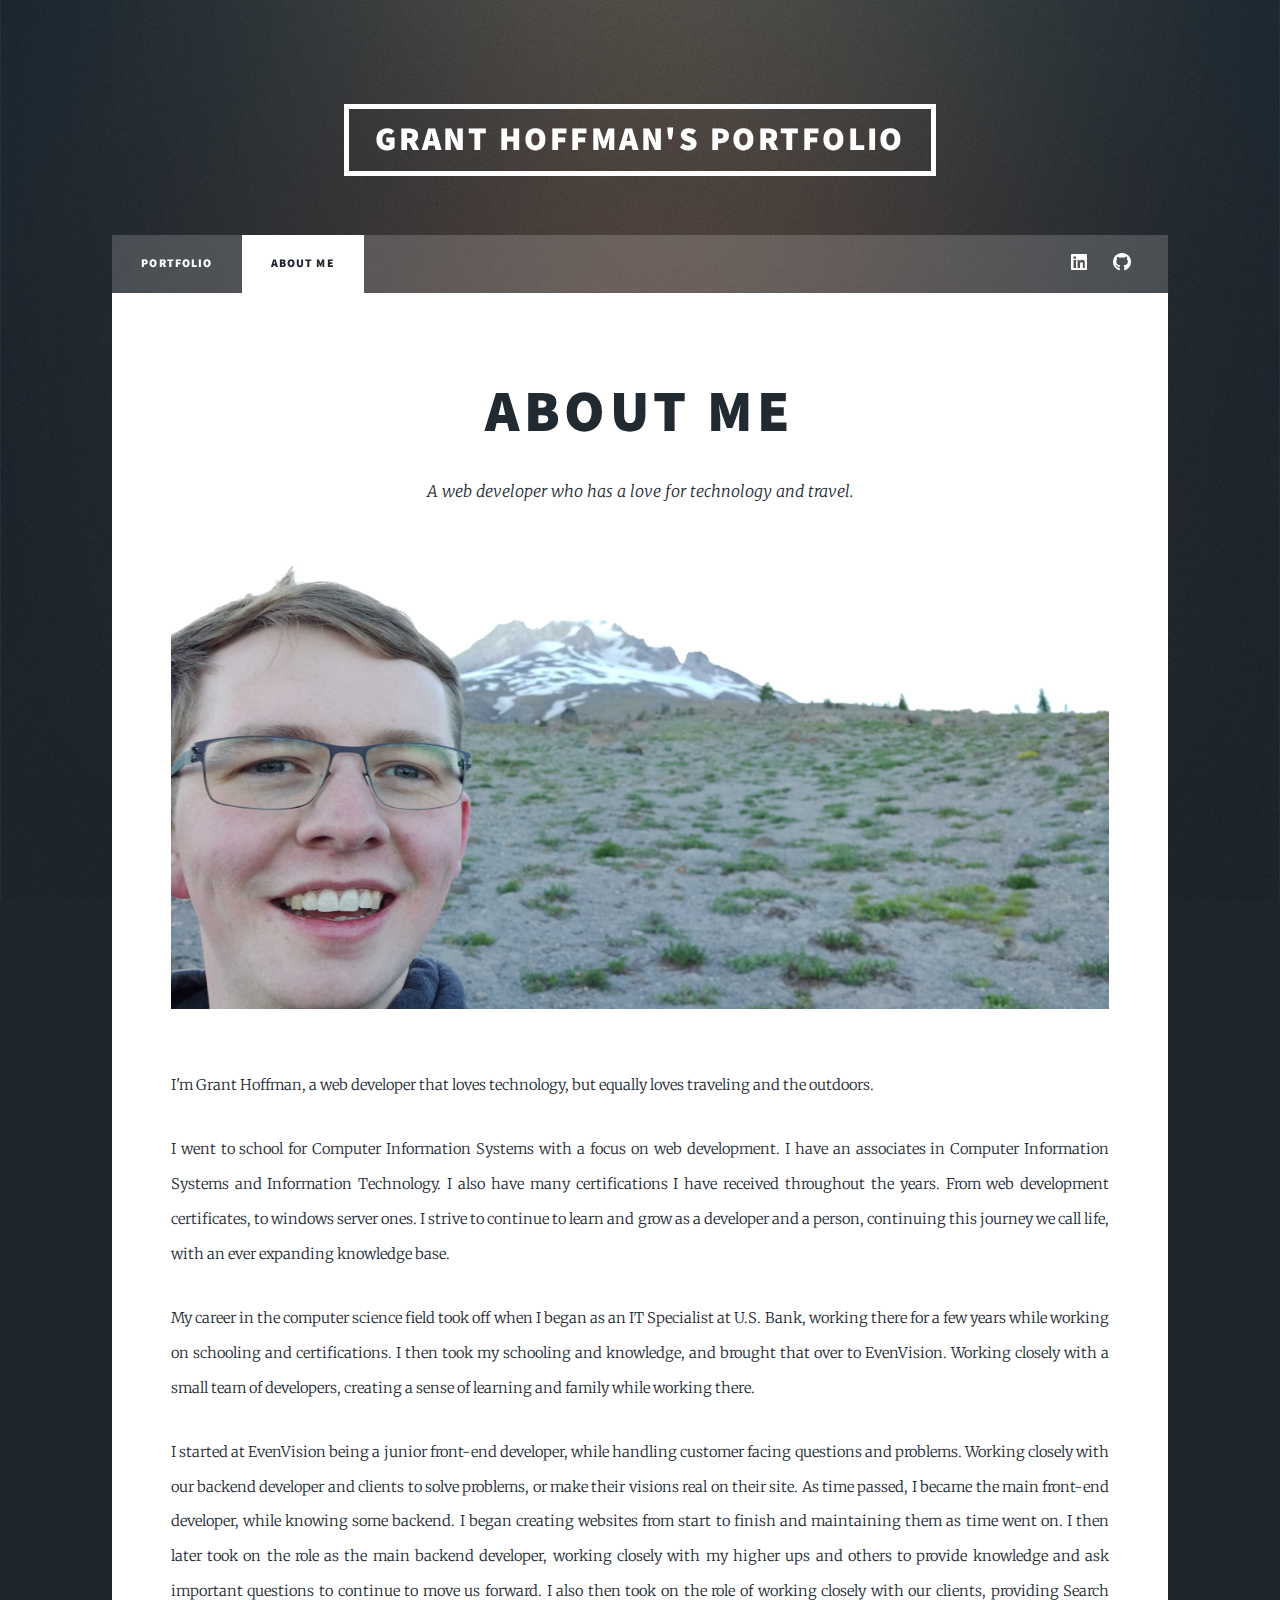
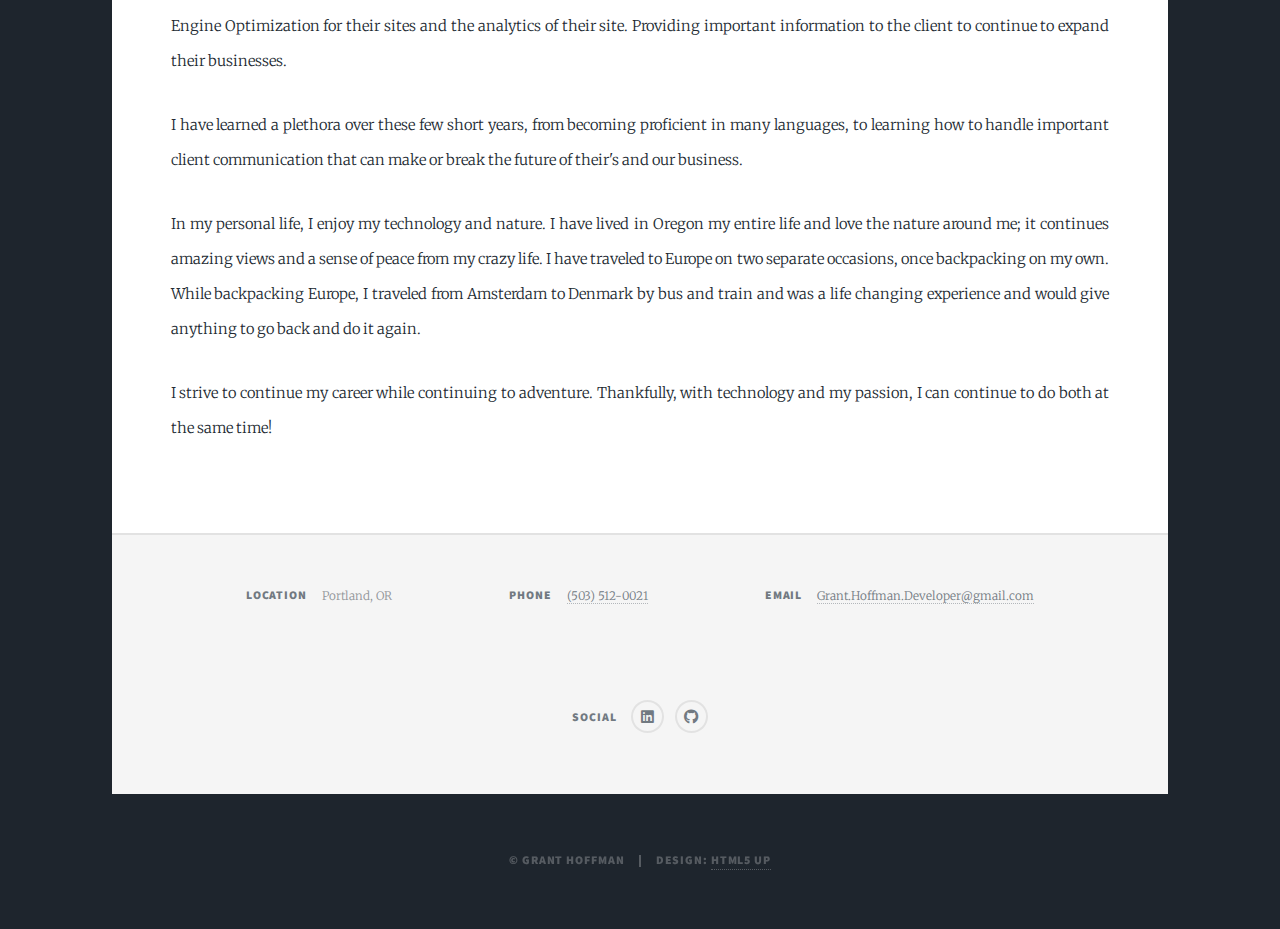
<file: aboutme.html>
<!DOCTYPE HTML>
<!--
	Massively by HTML5 UP
	html5up.net | @ajlkn
	Free for personal and commercial use under the CCA 3.0 license (html5up.net/license)
-->
<html>
	<head>
		<title>Grant Hoffman - About Me</title>
		<meta charset="utf-8" />
		<meta name="viewport" content="width=device-width, initial-scale=1, user-scalable=no" />
		<link rel="stylesheet" href="assets/css/main.css" />
		<noscript><link rel="stylesheet" href="assets/css/noscript.css" /></noscript>
		
		<!-- Global site tag (gtag.js) - Google Analytics -->
		<script async src="https://www.googletagmanager.com/gtag/js?id=G-4XP81YB3E3"></script>
		<script>
			window.dataLayer = window.dataLayer || [];
			function gtag(){dataLayer.push(arguments);}
			gtag('js', new Date());

			gtag('config', 'G-4XP81YB3E3');
		</script>
	</head>
	<body class="is-preload">

		<!-- Wrapper -->
			<div id="wrapper">

				<!-- Header -->
					<header id="header">
						<a href="index.html" class="logo">Grant Hoffman's Portfolio</a>
					</header>

				<!-- Nav -->
					<nav id="nav">
						<ul class="links">
							<li><a href="index.html">Portfolio</a></li>
							<li class="active"><a href="aboutme.html">About Me</a></li>
						</ul>
						<ul class="icons">
							<li><a href="https://www.linkedin.com/in/grant-hoffman-688a21195/" target=”_blank” class="icon brands fa-linkedin"><span class="label">LinkedIn</span></a></li>
							<li><a href="https://github.com/GrantHoffmanDev" target=”_blank” class="icon brands fa-github"><span class="label">GitHub</span></a></li>
						</ul>
					</nav>

				<!-- Main -->
					<div id="main">

						<!-- Post -->
							<section class="post">
								<header class="major">
									<h1>About Me</h1>
									<p>A web developer who has a love for technology and travel.</p>
								</header>
								<div class="image main"><img src="images/aboutme.jpg" alt="" /></div>
								<p>I'm Grant Hoffman, a web developer that loves technology, but equally loves traveling and the outdoors.</p>
								<p>I went to school for Computer Information Systems with a focus on web development.  I have an associates in Computer Information Systems and Information Technology.  I also have many certifications I have received throughout the years.  From web development certificates, to windows server ones.  I strive to continue to learn and grow as a developer and a person, continuing this journey we call life, with an ever expanding knowledge base.</p>
								<p>My career in the computer science field took off when I began as an IT Specialist at U.S. Bank, working there for a few years while working on schooling and certifications.  I then took my schooling and knowledge, and brought that over to EvenVision.  Working closely with a small team of developers, creating a sense of learning and family while working there.</p>
								<p>I started at EvenVision being a junior front-end developer, while handling customer facing questions and problems.  Working closely with our backend developer and clients to solve problems, or make their visions real on their site.  As time passed, I became the main front-end developer, while knowing some backend.  I began creating websites from start to finish and maintaining them as time went on.  I then later took on the role as the main backend developer, working closely with my higher ups and others to provide knowledge and ask important questions to continue to move us forward.  I also then took on the role of working closely with our clients, providing Search Engine Optimization for their sites and the analytics of their site.  Providing important information to the client to continue to expand their businesses.</p>
								<p>I have learned a plethora over these few short years, from becoming proficient in many languages, to learning how to handle important client communication that can make or break the future of their's and our business.</p>
								<p>In my personal life, I enjoy my technology and nature.  I have lived in Oregon my entire life and love the nature around me; it continues amazing views and a sense of peace from my crazy life.  I have traveled to Europe on two separate occasions, once backpacking on my own.  While backpacking Europe, I traveled from Amsterdam to Denmark by bus and train and was a life changing experience and would give anything to go back and do it again.</p>
								<p>I strive to continue my career while continuing to adventure.  Thankfully, with technology and my passion, I can continue to do both at the same time!</p>
							</section>

					</div>

				<!-- Footer -->
					<footer id="footer">
						<!-- <section> 
							<form method="post" action="#">
								<div class="fields">
									<div class="field">
										<label for="name">Name</label>
										<input type="text" name="name" id="name" />
									</div>
									<div class="field">
										<label for="email">Email</label>
										<input type="text" name="email" id="email" />
									</div>
									<div class="field">
										<label for="message">Message</label>
										<textarea name="message" id="message" rows="3"></textarea>
									</div>
								</div>
								<ul class="actions">
									<li><input type="submit" value="Send Message" /></li>
								</ul>
							</form>
						</section> -->
						<section class="split contact">
							<section class="alt">
								<h3>Location</h3>
								<p>Portland, OR</p>
							</section>
							<section>
								<h3>Phone</h3>
								<p><a href="tel:503-512-0021">(503) 512-0021‬</a></p>
							</section>
							<section>
								<h3>Email</h3>
								<p><a href="mailto: Grant.Hoffman.Developer@gmail.com" target=”_blank”>Grant.Hoffman.Developer@gmail.com</a></p>
							</section>
							<section>
								<h3>Social</h3>
								<ul class="icons alt">
									<li><a href="https://www.linkedin.com/in/grant-hoffman-688a21195/" target=”_blank” class="icon brands alt fa-linkedin"><span class="label">LinkedIn</span></a></li>
									<li><a href="https://github.com/GrantHoffmanDev" target=”_blank” class="icon brands alt fa-github"><span class="label">GitHub</span></a></li>
								</ul>
							</section>
						</section>
					</footer>

				<!-- Copyright -->
					<div id="copyright">
						<ul><li>&copy; Grant Hoffman</li><li>Design: <a href="https://html5up.net">HTML5 UP</a></li></ul>
					</div>

			</div>

		<!-- Scripts -->
			<script src="assets/js/jquery.min.js"></script>
			<script src="assets/js/jquery.scrollex.min.js"></script>
			<script src="assets/js/jquery.scrolly.min.js"></script>
			<script src="assets/js/browser.min.js"></script>
			<script src="assets/js/breakpoints.min.js"></script>
			<script src="assets/js/util.js"></script>
			<script src="assets/js/main.js"></script>

	</body>
</html>
</file>
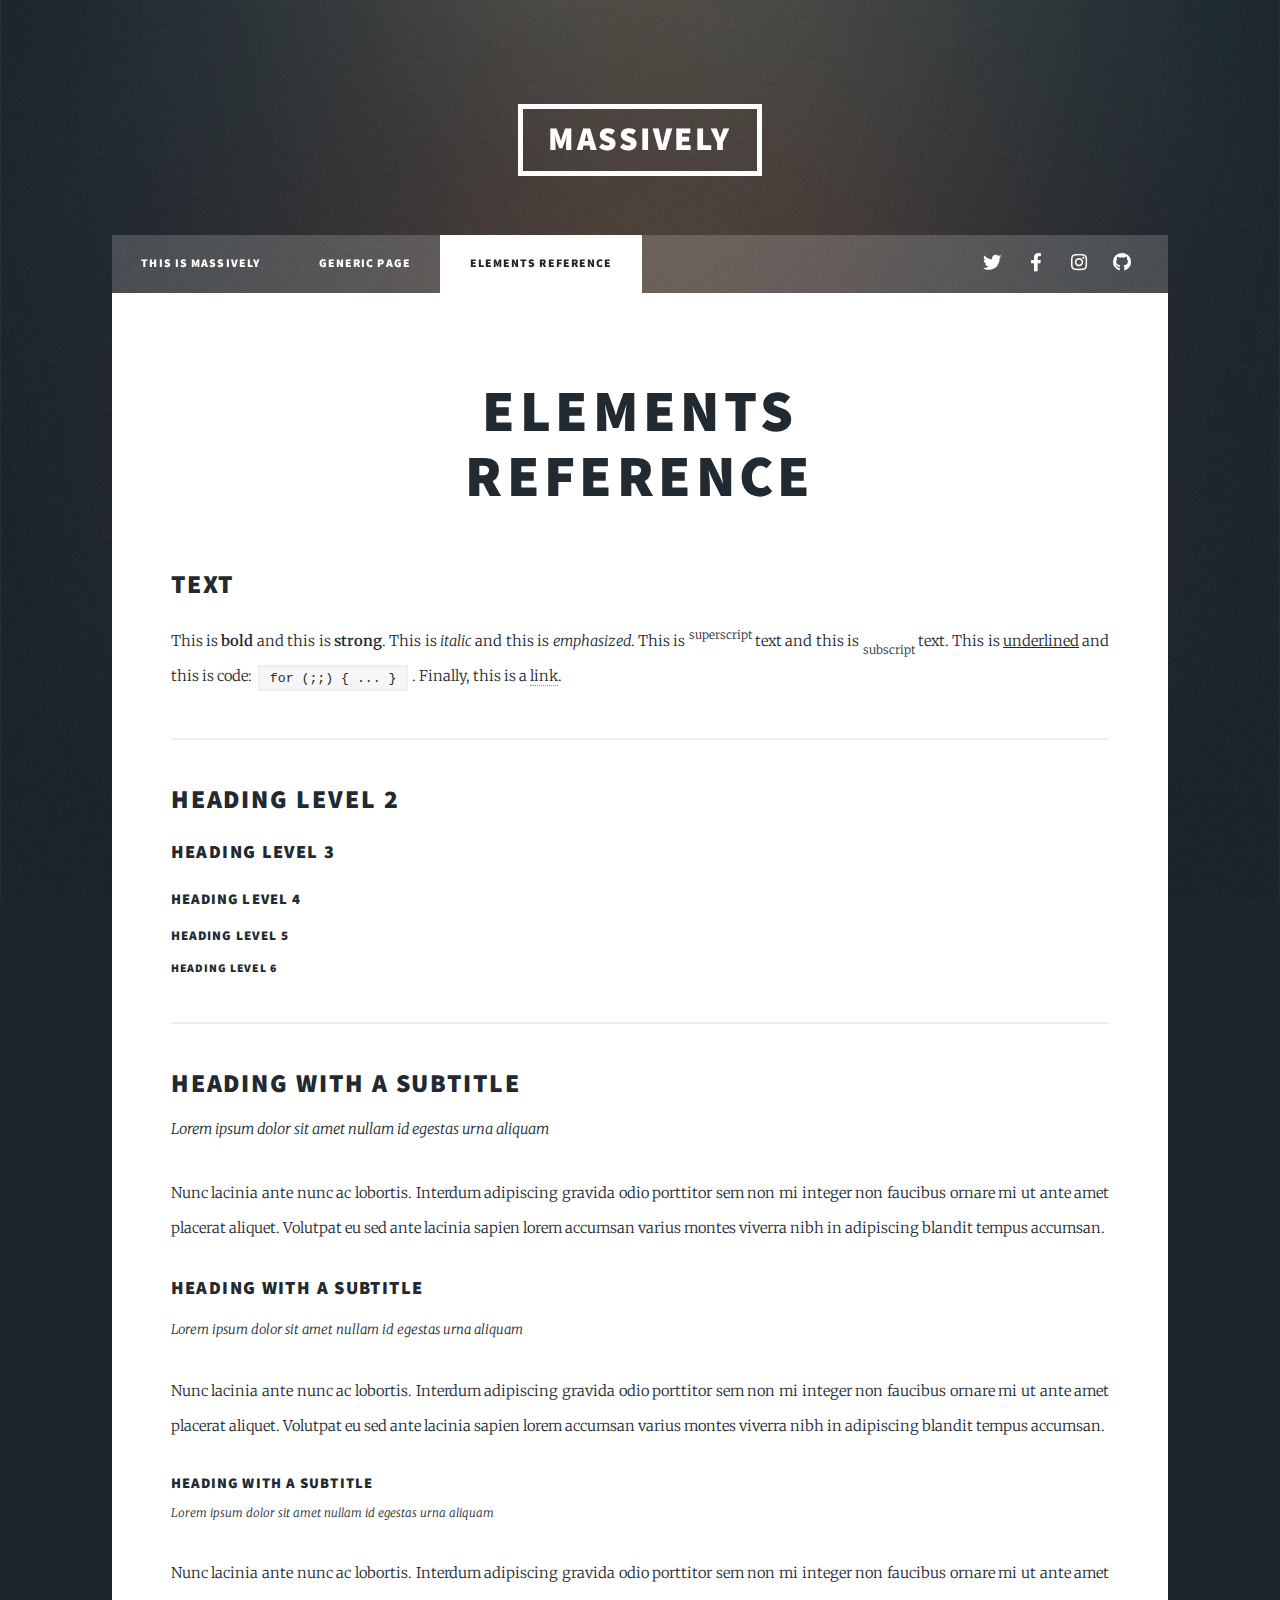
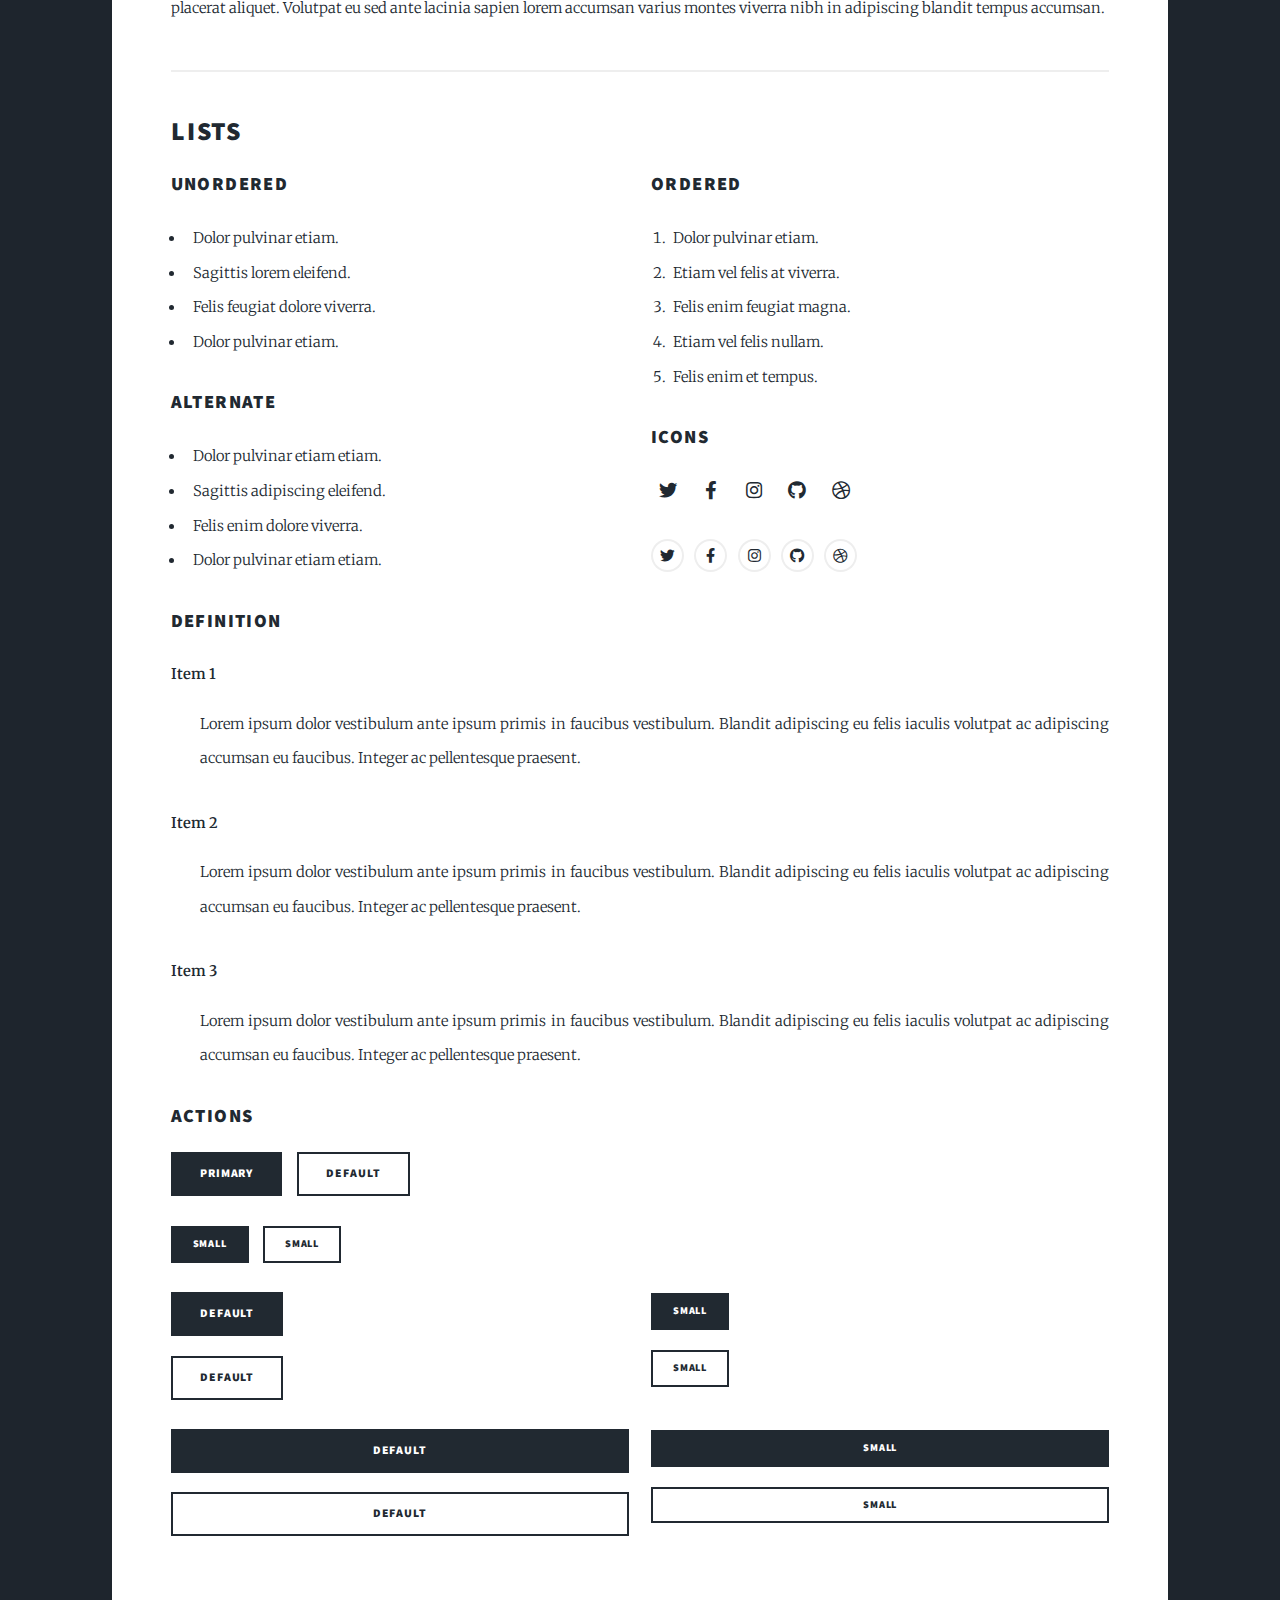
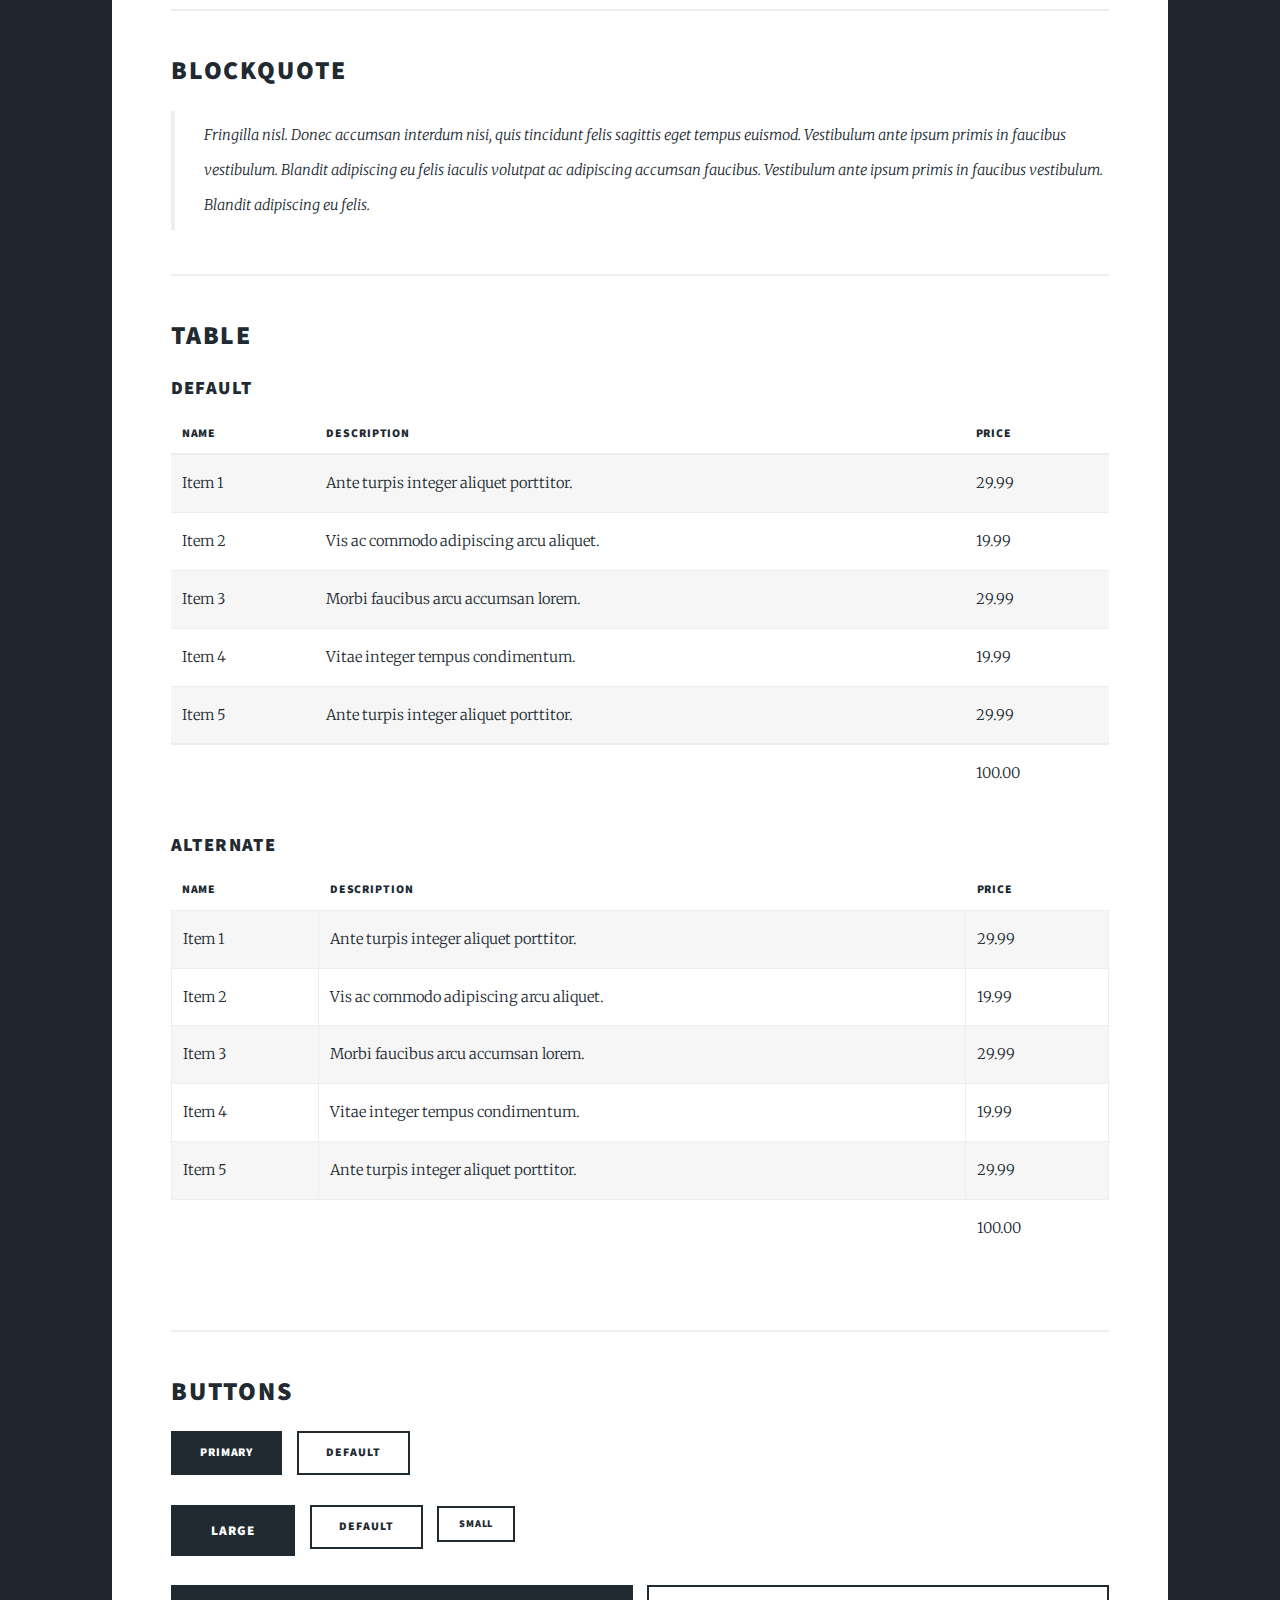
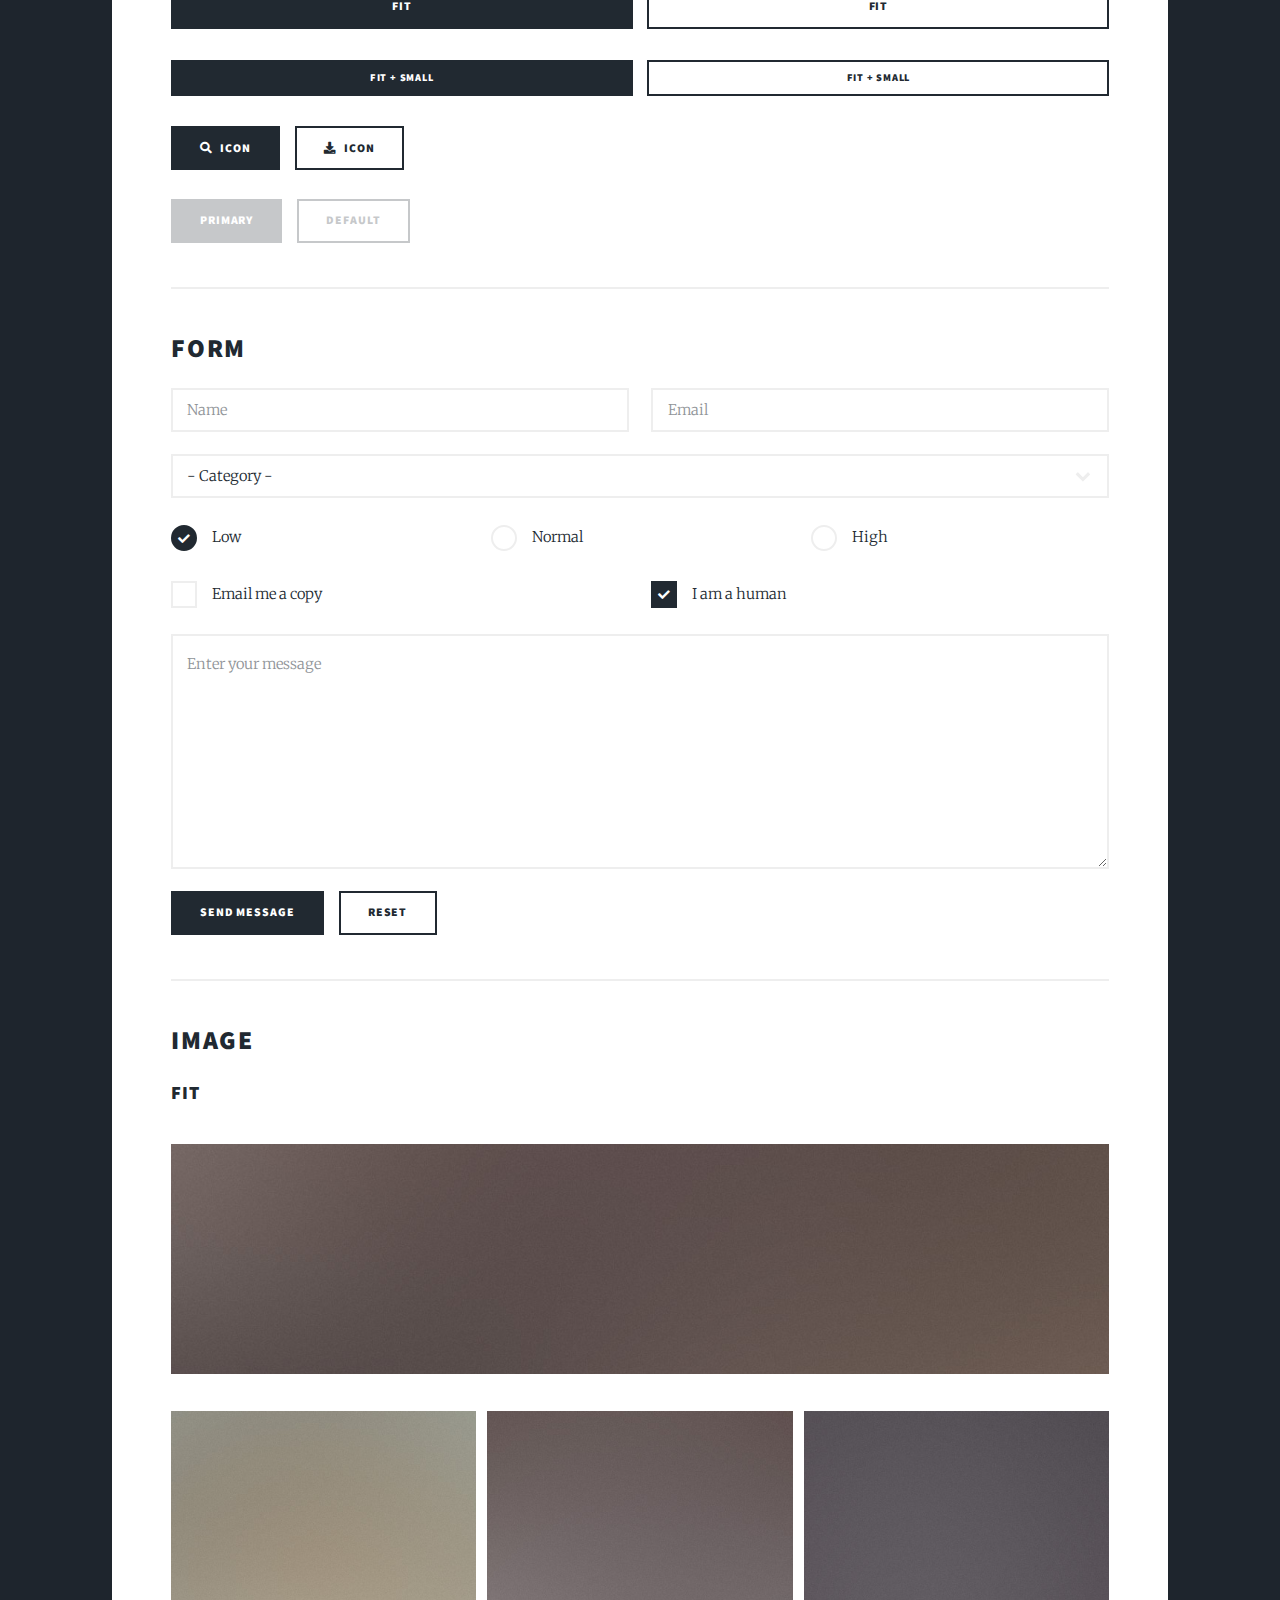
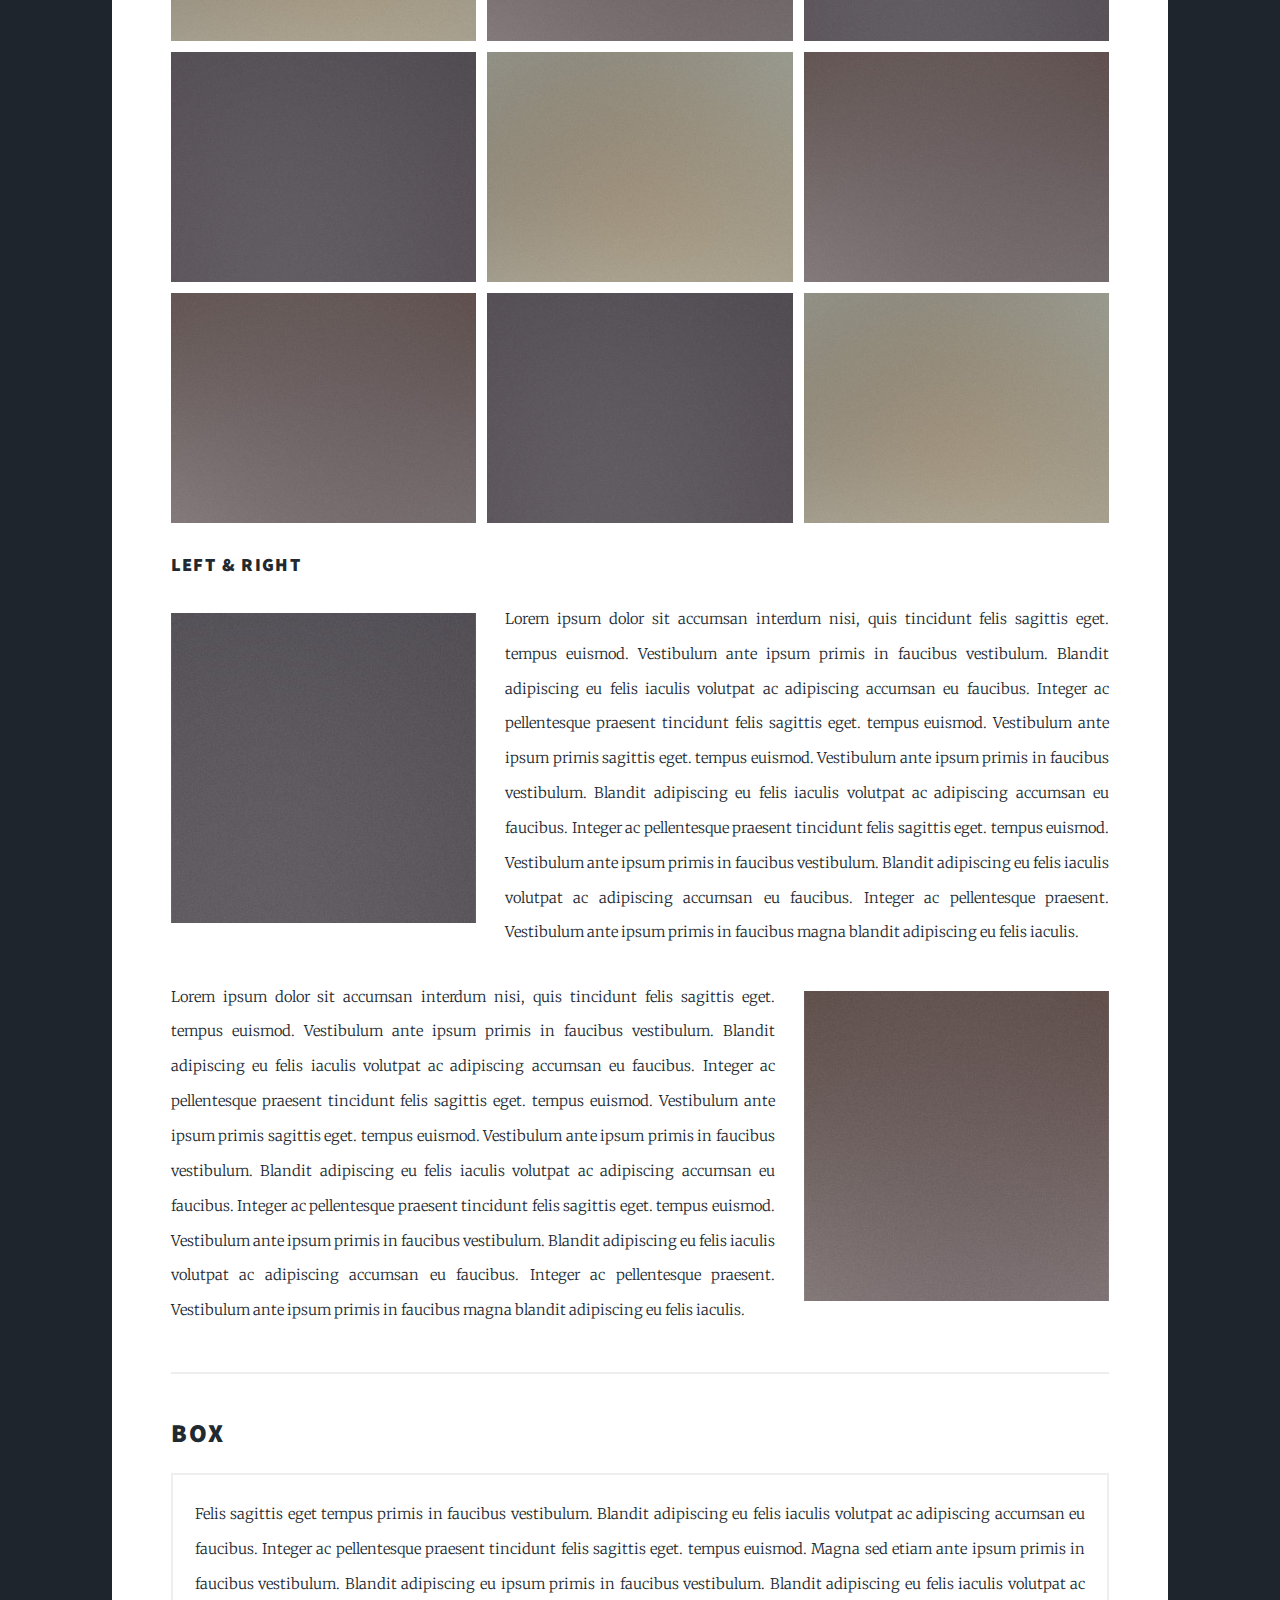
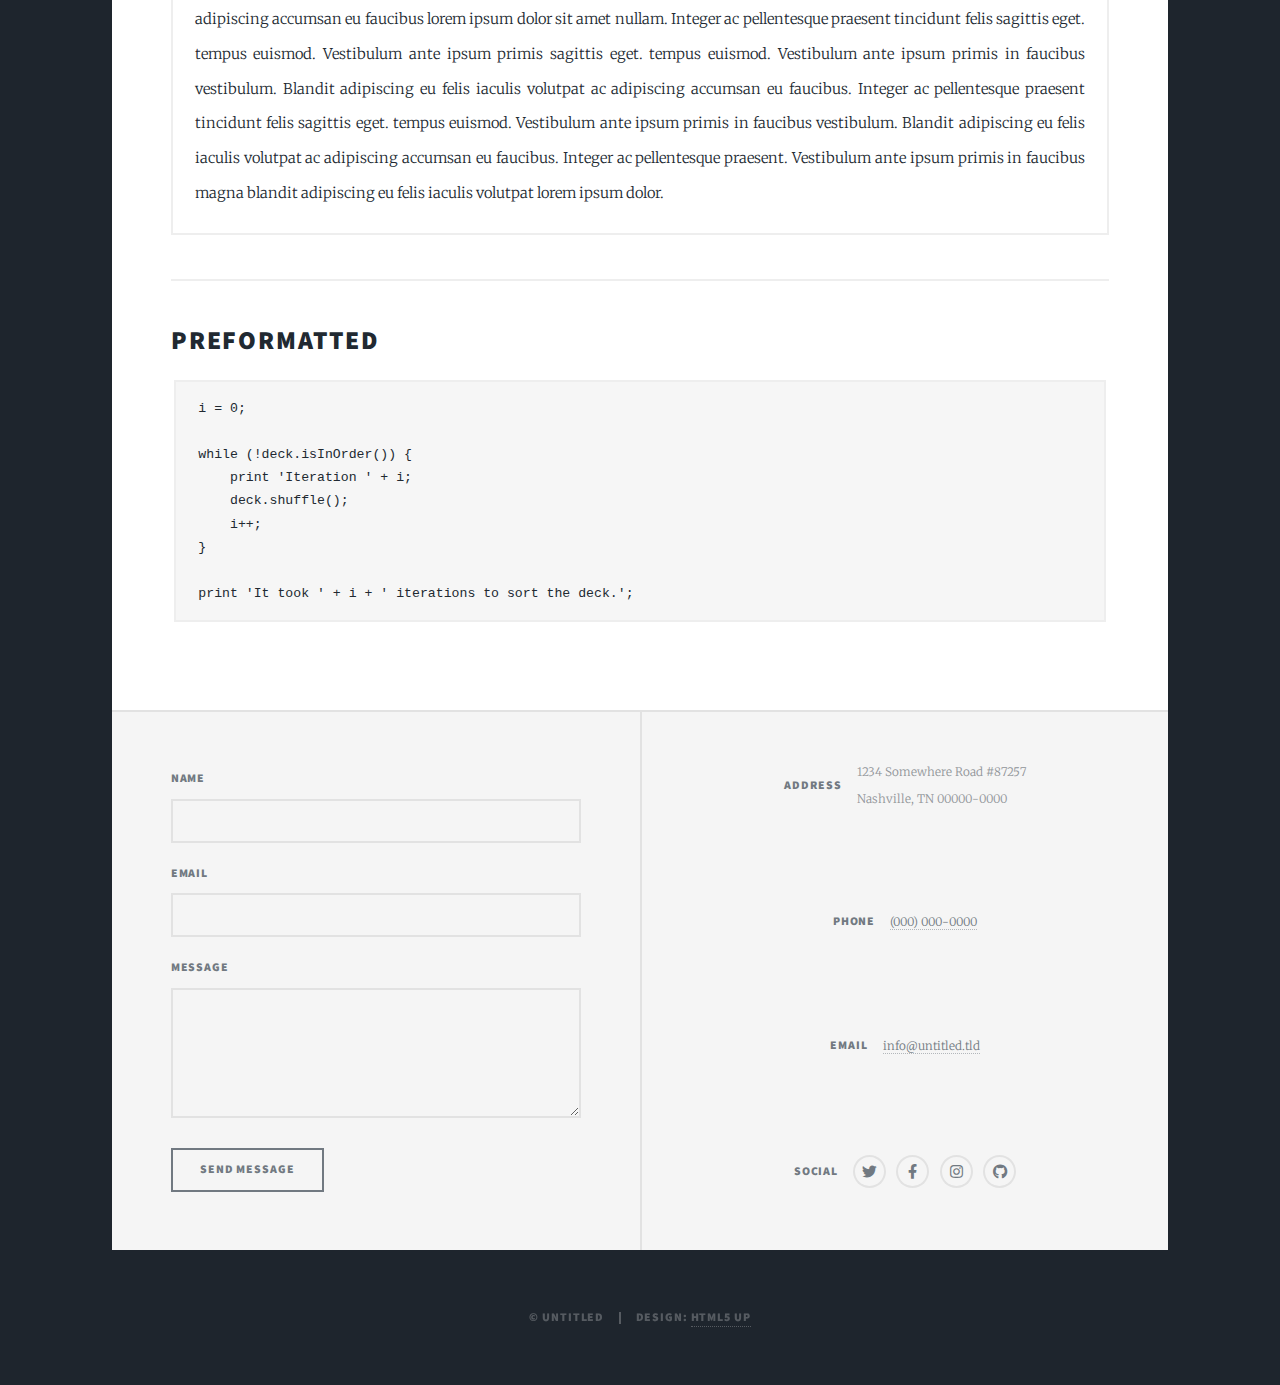
<file: elements.html>
<!DOCTYPE HTML>
<!--
	Massively by HTML5 UP
	html5up.net | @ajlkn
	Free for personal and commercial use under the CCA 3.0 license (html5up.net/license)
-->
<html>
	<head>
		<title>Elements Reference - Massively by HTML5 UP</title>
		<meta charset="utf-8" />
		<meta name="viewport" content="width=device-width, initial-scale=1, user-scalable=no" />
		<link rel="stylesheet" href="assets/css/main.css" />
		<noscript><link rel="stylesheet" href="assets/css/noscript.css" /></noscript>
	</head>
	<body class="is-preload">

		<!-- Wrapper -->
			<div id="wrapper">

				<!-- Header -->
					<header id="header">
						<a href="index.html" class="logo">Massively</a>
					</header>

				<!-- Nav -->
					<nav id="nav">
						<ul class="links">
							<li><a href="index.html">This is Massively</a></li>
							<li><a href="generic.html">Generic Page</a></li>
							<li class="active"><a href="elements.html">Elements Reference</a></li>
						</ul>
						<ul class="icons">
							<li><a href="#" class="icon brands fa-twitter"><span class="label">Twitter</span></a></li>
							<li><a href="#" class="icon brands fa-facebook-f"><span class="label">Facebook</span></a></li>
							<li><a href="#" class="icon brands fa-instagram"><span class="label">Instagram</span></a></li>
							<li><a href="#" class="icon brands fa-github"><span class="label">GitHub</span></a></li>
						</ul>
					</nav>

				<!-- Main -->
					<div id="main">

						<!-- Post -->
							<section class="post">
								<header class="major">
									<h1>Elements<br />
									Reference</h1>
								</header>

								<!-- Text stuff -->
									<h2>Text</h2>
									<p>This is <b>bold</b> and this is <strong>strong</strong>. This is <i>italic</i> and this is <em>emphasized</em>.
									This is <sup>superscript</sup> text and this is <sub>subscript</sub> text.
									This is <u>underlined</u> and this is code: <code>for (;;) { ... }</code>.
									Finally, this is a <a href="#">link</a>.</p>
									<hr />
									<h2>Heading Level 2</h2>
									<h3>Heading Level 3</h3>
									<h4>Heading Level 4</h4>
									<h5>Heading Level 5</h5>
									<h6>Heading Level 6</h6>
									<hr />
									<header>
										<h2>Heading with a Subtitle</h2>
										<p>Lorem ipsum dolor sit amet nullam id egestas urna aliquam</p>
									</header>
									<p>Nunc lacinia ante nunc ac lobortis. Interdum adipiscing gravida odio porttitor sem non mi integer non faucibus ornare mi ut ante amet placerat aliquet. Volutpat eu sed ante lacinia sapien lorem accumsan varius montes viverra nibh in adipiscing blandit tempus accumsan.</p>
									<header>
										<h3>Heading with a Subtitle</h3>
										<p>Lorem ipsum dolor sit amet nullam id egestas urna aliquam</p>
									</header>
									<p>Nunc lacinia ante nunc ac lobortis. Interdum adipiscing gravida odio porttitor sem non mi integer non faucibus ornare mi ut ante amet placerat aliquet. Volutpat eu sed ante lacinia sapien lorem accumsan varius montes viverra nibh in adipiscing blandit tempus accumsan.</p>
									<header>
										<h4>Heading with a Subtitle</h4>
										<p>Lorem ipsum dolor sit amet nullam id egestas urna aliquam</p>
									</header>
									<p>Nunc lacinia ante nunc ac lobortis. Interdum adipiscing gravida odio porttitor sem non mi integer non faucibus ornare mi ut ante amet placerat aliquet. Volutpat eu sed ante lacinia sapien lorem accumsan varius montes viverra nibh in adipiscing blandit tempus accumsan.</p>

									<hr />

								<!-- Lists -->
									<h2>Lists</h2>
									<div class="row">
										<div class="col-6 col-12-small">

											<h3>Unordered</h3>
											<ul>
												<li>Dolor pulvinar etiam.</li>
												<li>Sagittis lorem eleifend.</li>
												<li>Felis feugiat dolore viverra.</li>
												<li>Dolor pulvinar etiam.</li>
											</ul>

											<h3>Alternate</h3>
											<ul class="alt">
												<li>Dolor pulvinar etiam etiam.</li>
												<li>Sagittis adipiscing eleifend.</li>
												<li>Felis enim dolore viverra.</li>
												<li>Dolor pulvinar etiam etiam.</li>
											</ul>

										</div>
										<div class="col-6 col-12-small">

											<h3>Ordered</h3>
											<ol>
												<li>Dolor pulvinar etiam.</li>
												<li>Etiam vel felis at viverra.</li>
												<li>Felis enim feugiat magna.</li>
												<li>Etiam vel felis nullam.</li>
												<li>Felis enim et tempus.</li>
											</ol>

											<h3>Icons</h3>
											<ul class="icons">
												<li><a href="#" class="icon brands fa-twitter"><span class="label">Twitter</span></a></li>
												<li><a href="#" class="icon brands fa-facebook-f"><span class="label">Facebook</span></a></li>
												<li><a href="#" class="icon brands fa-instagram"><span class="label">Instagram</span></a></li>
												<li><a href="#" class="icon brands fa-github"><span class="label">Github</span></a></li>
												<li><a href="#" class="icon brands fa-dribbble"><span class="label">Dribbble</span></a></li>
											</ul>
											<ul class="icons alt">
												<li><a href="#" class="icon brands alt fa-twitter"><span class="label">Twitter</span></a></li>
												<li><a href="#" class="icon brands alt fa-facebook-f"><span class="label">Facebook</span></a></li>
												<li><a href="#" class="icon brands alt fa-instagram"><span class="label">Instagram</span></a></li>
												<li><a href="#" class="icon brands alt fa-github"><span class="label">Github</span></a></li>
												<li><a href="#" class="icon brands alt fa-dribbble"><span class="label">Dribbble</span></a></li>
											</ul>

										</div>
									</div>
									<h3>Definition</h3>
									<dl>
										<dt>Item 1</dt>
										<dd>
											<p>Lorem ipsum dolor vestibulum ante ipsum primis in faucibus vestibulum. Blandit adipiscing eu felis iaculis volutpat ac adipiscing accumsan eu faucibus. Integer ac pellentesque praesent.</p>
										</dd>
										<dt>Item 2</dt>
										<dd>
											<p>Lorem ipsum dolor vestibulum ante ipsum primis in faucibus vestibulum. Blandit adipiscing eu felis iaculis volutpat ac adipiscing accumsan eu faucibus. Integer ac pellentesque praesent.</p>
										</dd>
										<dt>Item 3</dt>
										<dd>
											<p>Lorem ipsum dolor vestibulum ante ipsum primis in faucibus vestibulum. Blandit adipiscing eu felis iaculis volutpat ac adipiscing accumsan eu faucibus. Integer ac pellentesque praesent.</p>
										</dd>
									</dl>

									<h3>Actions</h3>
									<ul class="actions">
										<li><a href="#" class="button primary">Primary</a></li>
										<li><a href="#" class="button">Default</a></li>
									</ul>
									<ul class="actions small">
										<li><a href="#" class="button primary small">Small</a></li>
										<li><a href="#" class="button small">Small</a></li>
									</ul>
									<div class="row">
										<div class="col-6 col-12-small">
											<ul class="actions stacked">
												<li><a href="#" class="button primary">Default</a></li>
												<li><a href="#" class="button">Default</a></li>
											</ul>
										</div>
										<div class="col-6 col-12-small">
											<ul class="actions stacked">
												<li><a href="#" class="button primary small">Small</a></li>
												<li><a href="#" class="button small">Small</a></li>
											</ul>
										</div>
									</div>
									<div class="row">
										<div class="col-6 col-12-small">
											<ul class="actions stacked">
												<li><a href="#" class="button primary fit">Default</a></li>
												<li><a href="#" class="button fit">Default</a></li>
											</ul>
										</div>
										<div class="col-6 col-12-small">
											<ul class="actions stacked">
												<li><a href="#" class="button primary small fit">Small</a></li>
												<li><a href="#" class="button small fit">Small</a></li>
											</ul>
										</div>
									</div>

									<hr />

								<!-- Blockquote -->
									<h2>Blockquote</h2>
									<blockquote>Fringilla nisl. Donec accumsan interdum nisi, quis tincidunt felis sagittis eget tempus euismod. Vestibulum ante ipsum primis in faucibus vestibulum. Blandit adipiscing eu felis iaculis volutpat ac adipiscing accumsan faucibus. Vestibulum ante ipsum primis in faucibus vestibulum. Blandit adipiscing eu felis.</blockquote>

									<hr />

								<!-- Table -->
									<h2>Table</h2>

									<h3>Default</h3>
									<div class="table-wrapper">
										<table>
											<thead>
												<tr>
													<th>Name</th>
													<th>Description</th>
													<th>Price</th>
												</tr>
											</thead>
											<tbody>
												<tr>
													<td>Item 1</td>
													<td>Ante turpis integer aliquet porttitor.</td>
													<td>29.99</td>
												</tr>
												<tr>
													<td>Item 2</td>
													<td>Vis ac commodo adipiscing arcu aliquet.</td>
													<td>19.99</td>
												</tr>
												<tr>
													<td>Item 3</td>
													<td> Morbi faucibus arcu accumsan lorem.</td>
													<td>29.99</td>
												</tr>
												<tr>
													<td>Item 4</td>
													<td>Vitae integer tempus condimentum.</td>
													<td>19.99</td>
												</tr>
												<tr>
													<td>Item 5</td>
													<td>Ante turpis integer aliquet porttitor.</td>
													<td>29.99</td>
												</tr>
											</tbody>
											<tfoot>
												<tr>
													<td colspan="2"></td>
													<td>100.00</td>
												</tr>
											</tfoot>
										</table>
									</div>

									<h3>Alternate</h3>
									<div class="table-wrapper">
										<table class="alt">
											<thead>
												<tr>
													<th>Name</th>
													<th>Description</th>
													<th>Price</th>
												</tr>
											</thead>
											<tbody>
												<tr>
													<td>Item 1</td>
													<td>Ante turpis integer aliquet porttitor.</td>
													<td>29.99</td>
												</tr>
												<tr>
													<td>Item 2</td>
													<td>Vis ac commodo adipiscing arcu aliquet.</td>
													<td>19.99</td>
												</tr>
												<tr>
													<td>Item 3</td>
													<td> Morbi faucibus arcu accumsan lorem.</td>
													<td>29.99</td>
												</tr>
												<tr>
													<td>Item 4</td>
													<td>Vitae integer tempus condimentum.</td>
													<td>19.99</td>
												</tr>
												<tr>
													<td>Item 5</td>
													<td>Ante turpis integer aliquet porttitor.</td>
													<td>29.99</td>
												</tr>
											</tbody>
											<tfoot>
												<tr>
													<td colspan="2"></td>
													<td>100.00</td>
												</tr>
											</tfoot>
										</table>
									</div>

									<hr />

								<!-- Buttons -->
									<h2>Buttons</h2>
									<ul class="actions">
										<li><a href="#" class="button primary">Primary</a></li>
										<li><a href="#" class="button">Default</a></li>
									</ul>
									<ul class="actions">
										<li><a href="#" class="button primary large">Large</a></li>
										<li><a href="#" class="button">Default</a></li>
										<li><a href="#" class="button small">Small</a></li>
									</ul>
									<ul class="actions fit">
										<li><a href="#" class="button primary fit">Fit</a></li>
										<li><a href="#" class="button fit">Fit</a></li>
									</ul>
									<ul class="actions fit small">
										<li><a href="#" class="button primary fit small">Fit + Small</a></li>
										<li><a href="#" class="button fit small">Fit + Small</a></li>
									</ul>
									<ul class="actions">
										<li><a href="#" class="button primary icon solid fa-search">Icon</a></li>
										<li><a href="#" class="button icon solid fa-download">Icon</a></li>
									</ul>
									<ul class="actions">
										<li><span class="button primary disabled">Primary</span></li>
										<li><span class="button disabled">Default</span></li>
									</ul>

									<hr />

								<!-- Form -->
									<h2>Form</h2>

									<form method="post" action="#">
										<div class="row gtr-uniform">
											<div class="col-6 col-12-xsmall">
												<input type="text" name="demo-name" id="demo-name" value="" placeholder="Name" />
											</div>
											<div class="col-6 col-12-xsmall">
												<input type="email" name="demo-email" id="demo-email" value="" placeholder="Email" />
											</div>
											<!-- Break -->
											<div class="col-12">
												<select name="demo-category" id="demo-category">
													<option value="">- Category -</option>
													<option value="1">Manufacturing</option>
													<option value="1">Shipping</option>
													<option value="1">Administration</option>
													<option value="1">Human Resources</option>
												</select>
											</div>
											<!-- Break -->
											<div class="col-4 col-12-small">
												<input type="radio" id="demo-priority-low" name="demo-priority" checked>
												<label for="demo-priority-low">Low</label>
											</div>
											<div class="col-4 col-12-small">
												<input type="radio" id="demo-priority-normal" name="demo-priority">
												<label for="demo-priority-normal">Normal</label>
											</div>
											<div class="col-4 col-12-small">
												<input type="radio" id="demo-priority-high" name="demo-priority">
												<label for="demo-priority-high">High</label>
											</div>
											<!-- Break -->
											<div class="col-6 col-12-small">
												<input type="checkbox" id="demo-copy" name="demo-copy">
												<label for="demo-copy">Email me a copy</label>
											</div>
											<div class="col-6 col-12-small">
												<input type="checkbox" id="demo-human" name="demo-human" checked>
												<label for="demo-human">I am a human</label>
											</div>
											<!-- Break -->
											<div class="col-12">
												<textarea name="demo-message" id="demo-message" placeholder="Enter your message" rows="6"></textarea>
											</div>
											<!-- Break -->
											<div class="col-12">
												<ul class="actions">
													<li><input type="submit" value="Send Message" class="primary" /></li>
													<li><input type="reset" value="Reset" /></li>
												</ul>
											</div>
										</div>
									</form>

									<hr />

								<!-- Image -->
									<h2>Image</h2>

									<h3>Fit</h3>
									<span class="image fit"><img src="images/pic01.jpg" alt="" /></span>
									<div class="box alt">
										<div class="row gtr-50 gtr-uniform">
											<div class="col-4"><span class="image fit"><img src="images/pic02.jpg" alt="" /></span></div>
											<div class="col-4"><span class="image fit"><img src="images/pic03.jpg" alt="" /></span></div>
											<div class="col-4"><span class="image fit"><img src="images/pic04.jpg" alt="" /></span></div>
											<!-- Break -->
											<div class="col-4"><span class="image fit"><img src="images/pic04.jpg" alt="" /></span></div>
											<div class="col-4"><span class="image fit"><img src="images/pic02.jpg" alt="" /></span></div>
											<div class="col-4"><span class="image fit"><img src="images/pic03.jpg" alt="" /></span></div>
											<!-- Break -->
											<div class="col-4"><span class="image fit"><img src="images/pic03.jpg" alt="" /></span></div>
											<div class="col-4"><span class="image fit"><img src="images/pic04.jpg" alt="" /></span></div>
											<div class="col-4"><span class="image fit"><img src="images/pic02.jpg" alt="" /></span></div>
										</div>
									</div>

									<h3>Left &amp; Right</h3>
									<p><span class="image left"><img src="images/pic08.jpg" alt="" /></span>Lorem ipsum dolor sit accumsan interdum nisi, quis tincidunt felis sagittis eget. tempus euismod. Vestibulum ante ipsum primis in faucibus vestibulum. Blandit adipiscing eu felis iaculis volutpat ac adipiscing accumsan eu faucibus. Integer ac pellentesque praesent tincidunt felis sagittis eget. tempus euismod. Vestibulum ante ipsum primis sagittis eget. tempus euismod. Vestibulum ante ipsum primis in faucibus vestibulum. Blandit adipiscing eu felis iaculis volutpat ac adipiscing accumsan eu faucibus. Integer ac pellentesque praesent tincidunt felis sagittis eget. tempus euismod. Vestibulum ante ipsum primis in faucibus vestibulum. Blandit adipiscing eu felis iaculis volutpat ac adipiscing accumsan eu faucibus. Integer ac pellentesque praesent. Vestibulum ante ipsum primis in faucibus magna blandit adipiscing eu felis iaculis.</p>
									<p><span class="image right"><img src="images/pic09.jpg" alt="" /></span>Lorem ipsum dolor sit accumsan interdum nisi, quis tincidunt felis sagittis eget. tempus euismod. Vestibulum ante ipsum primis in faucibus vestibulum. Blandit adipiscing eu felis iaculis volutpat ac adipiscing accumsan eu faucibus. Integer ac pellentesque praesent tincidunt felis sagittis eget. tempus euismod. Vestibulum ante ipsum primis sagittis eget. tempus euismod. Vestibulum ante ipsum primis in faucibus vestibulum. Blandit adipiscing eu felis iaculis volutpat ac adipiscing accumsan eu faucibus. Integer ac pellentesque praesent tincidunt felis sagittis eget. tempus euismod. Vestibulum ante ipsum primis in faucibus vestibulum. Blandit adipiscing eu felis iaculis volutpat ac adipiscing accumsan eu faucibus. Integer ac pellentesque praesent. Vestibulum ante ipsum primis in faucibus magna blandit adipiscing eu felis iaculis.</p>

									<hr />

								<!-- Box -->
									<h2>Box</h2>
									<div class="box">
										<p>Felis sagittis eget tempus primis in faucibus vestibulum. Blandit adipiscing eu felis iaculis volutpat ac adipiscing accumsan eu faucibus. Integer ac pellentesque praesent tincidunt felis sagittis eget. tempus euismod. Magna sed etiam ante ipsum primis in faucibus vestibulum. Blandit adipiscing eu ipsum primis in faucibus vestibulum. Blandit adipiscing eu felis iaculis volutpat ac adipiscing accumsan eu faucibus lorem ipsum dolor sit amet nullam. Integer ac pellentesque praesent tincidunt felis sagittis eget. tempus euismod. Vestibulum ante ipsum primis sagittis eget. tempus euismod. Vestibulum ante ipsum primis in faucibus vestibulum. Blandit adipiscing eu felis iaculis volutpat ac adipiscing accumsan eu faucibus. Integer ac pellentesque praesent tincidunt felis sagittis eget. tempus euismod. Vestibulum ante ipsum primis in faucibus vestibulum. Blandit adipiscing eu felis iaculis volutpat ac adipiscing accumsan eu faucibus. Integer ac pellentesque praesent. Vestibulum ante ipsum primis in faucibus magna blandit adipiscing eu felis iaculis volutpat lorem ipsum dolor.</p>
									</div>

									<hr />

								<!-- Preformatted Code -->
									<h2>Preformatted</h2>
									<pre><code>i = 0;

while (!deck.isInOrder()) {
    print 'Iteration ' + i;
    deck.shuffle();
    i++;
}

print 'It took ' + i + ' iterations to sort the deck.';
</code></pre>

							</section>

					</div>

				<!-- Footer -->
					<footer id="footer">
						<section>
							<form method="post" action="#">
								<div class="fields">
									<div class="field">
										<label for="name">Name</label>
										<input type="text" name="name" id="name" />
									</div>
									<div class="field">
										<label for="email">Email</label>
										<input type="text" name="email" id="email" />
									</div>
									<div class="field">
										<label for="message">Message</label>
										<textarea name="message" id="message" rows="3"></textarea>
									</div>
								</div>
								<ul class="actions">
									<li><input type="submit" value="Send Message" /></li>
								</ul>
							</form>
						</section>
						<section class="split contact">
							<section class="alt">
								<h3>Address</h3>
								<p>1234 Somewhere Road #87257<br />
								Nashville, TN 00000-0000</p>
							</section>
							<section>
								<h3>Phone</h3>
								<p><a href="#">(000) 000-0000</a></p>
							</section>
							<section>
								<h3>Email</h3>
								<p><a href="#">info@untitled.tld</a></p>
							</section>
							<section>
								<h3>Social</h3>
								<ul class="icons alt">
									<li><a href="#" class="icon brands alt fa-twitter"><span class="label">Twitter</span></a></li>
									<li><a href="#" class="icon brands alt fa-facebook-f"><span class="label">Facebook</span></a></li>
									<li><a href="#" class="icon brands alt fa-instagram"><span class="label">Instagram</span></a></li>
									<li><a href="#" class="icon brands alt fa-github"><span class="label">GitHub</span></a></li>
								</ul>
							</section>
						</section>
					</footer>

				<!-- Copyright -->
					<div id="copyright">
						<ul><li>&copy; Untitled</li><li>Design: <a href="https://html5up.net">HTML5 UP</a></li></ul>
					</div>

			</div>

		<!-- Scripts -->
			<script src="assets/js/jquery.min.js"></script>
			<script src="assets/js/jquery.scrollex.min.js"></script>
			<script src="assets/js/jquery.scrolly.min.js"></script>
			<script src="assets/js/browser.min.js"></script>
			<script src="assets/js/breakpoints.min.js"></script>
			<script src="assets/js/util.js"></script>
			<script src="assets/js/main.js"></script>

	</body>
</html>
</file>
<file: assets/css/main.css>
@import url(fontawesome-all.min.css);
@import url("https://fonts.googleapis.com/css?family=Merriweather:300,700,300italic,700italic|Source+Sans+Pro:900");

/*
	Massively by HTML5 UP
	html5up.net | @ajlkn
	Free for personal and commercial use under the CCA 3.0 license (html5up.net/license)
*/

html, body, div, span, applet, object,
iframe, h1, h2, h3, h4, h5, h6, p, blockquote,
pre, a, abbr, acronym, address, big, cite,
code, del, dfn, em, img, ins, kbd, q, s, samp,
small, strike, strong, sub, sup, tt, var, b,
u, i, center, dl, dt, dd, ol, ul, li, fieldset,
form, label, legend, table, caption, tbody,
tfoot, thead, tr, th, td, article, aside,
canvas, details, embed, figure, figcaption,
footer, header, hgroup, menu, nav, output, ruby,
section, summary, time, mark, audio, video {
	margin: 0;
	padding: 0;
	border: 0;
	font-size: 100%;
	font: inherit;
	vertical-align: baseline;}

article, aside, details, figcaption, figure,
footer, header, hgroup, menu, nav, section {
	display: block;}

body {
	line-height: 1;
}

ol, ul {
	list-style: none;
}

blockquote, q {
	quotes: none;
}

	blockquote:before, blockquote:after, q:before, q:after {
		content: '';
		content: none;
	}

table {
	border-collapse: collapse;
	border-spacing: 0;
}

body {
	-webkit-text-size-adjust: none;
}

mark {
	background-color: transparent;
	color: inherit;
}

input::-moz-focus-inner {
	border: 0;
	padding: 0;
}

input, select, textarea {
	-moz-appearance: none;
	-webkit-appearance: none;
	-ms-appearance: none;
	appearance: none;
}

/* Basic */

	@-ms-viewport {
		width: device-width;
	}

	body {
		-ms-overflow-style: scrollbar;
	}

	@media screen and (max-width: 480px) {

		html, body {
			min-width: 320px;
		}

	}

	html {
		box-sizing: border-box;
	}

	*, *:before, *:after {
		box-sizing: inherit;
	}

	body {
		background-color: #1e252d;
	}

		body.is-preload *, body.is-preload *:before, body.is-preload *:after {
			-moz-animation: none !important;
			-webkit-animation: none !important;
			-ms-animation: none !important;
			animation: none !important;
			-moz-transition: none !important;
			-webkit-transition: none !important;
			-ms-transition: none !important;
			transition: none !important;
		}

/* Type */

	html {
		font-size: 16pt;
	}

		@media screen and (max-width: 1680px) {

			html {
				font-size: 12pt;
			}

		}

		@media screen and (max-width: 1280px) {

			html {
				font-size: 11pt;
			}

		}

		@media screen and (max-width: 360px) {

			html {
				font-size: 10pt;
			}

		}

	body {
		color: #212931;
	}

	body, input, select, textarea {
		font-family: "Merriweather", Georgia, serif;
		font-weight: 300;
		font-size: 1rem;
		line-height: 2.375;
	}

	a {
		-moz-transition: color 0.2s ease-in-out, background-color 0.2s ease-in-out, border-color 0.2s ease-in-out, box-shadow 0.2s ease-in-out;
		-webkit-transition: color 0.2s ease-in-out, background-color 0.2s ease-in-out, border-color 0.2s ease-in-out, box-shadow 0.2s ease-in-out;
		-ms-transition: color 0.2s ease-in-out, background-color 0.2s ease-in-out, border-color 0.2s ease-in-out, box-shadow 0.2s ease-in-out;
		transition: color 0.2s ease-in-out, background-color 0.2s ease-in-out, border-color 0.2s ease-in-out, box-shadow 0.2s ease-in-out;
		border-bottom: dotted 1px;
		text-decoration: none;
	}

		a:hover {
			border-bottom-color: transparent;
		}

	strong, b {
		font-weight: 600;
	}

	em, i {
		font-style: italic;
	}

	p {
		text-align: justify;
		margin: 0 0 2rem 0;
	}

	h1, h2, h3, h4, h5, h6 {
		font-family: "Source Sans Pro", Helvetica, sans-serif;
		font-weight: 900;
		line-height: 1.5;
		letter-spacing: 0.075em;
		text-transform: uppercase;
		margin: 0 0 1rem 0;
	}

		h1 a, h2 a, h3 a, h4 a, h5 a, h6 a {
			border-bottom: 0;
			color: inherit;
			text-decoration: none;
		}

	h1 {
		font-size: 4rem;
		line-height: 1.1;
		margin: 0 0 2rem 0;
	}

	h2 {
		font-size: 1.75rem;
		line-height: 1.3;
		margin: 0 0 1.5rem 0;
	}

	h3 {
		font-size: 1.25rem;
		margin: 0 0 1.5rem 0;
	}

	h4 {
		font-size: 1rem;
	}

	h5 {
		font-size: 0.9rem;
	}

	h6 {
		font-size: 0.8rem;
	}

	sub {
		font-size: 0.8rem;
		position: relative;
		top: 0.5rem;
	}

	sup {
		font-size: 0.8rem;
		position: relative;
		top: -0.5rem;
	}

	blockquote {
		border-left: solid 4px;
		font-style: italic;
		margin: 0 0 2rem 0;
		padding: 0.5rem 0 0.5rem 2rem;
	}

	code {
		border: solid 2px;
		font-family: "Courier New", monospace;
		font-size: 0.9rem;
		margin: 0 0.25rem;
		padding: 0.25rem 0.65rem;
	}

	pre {
		-webkit-overflow-scrolling: touch;
		font-family: "Courier New", monospace;
		font-size: 0.9rem;
		margin: 0 0 2rem 0;
	}

		pre code {
			display: block;
			line-height: 1.75;
			padding: 1rem 1.5rem;
			overflow-x: auto;
		}

	hr {
		border: 0;
		border-bottom: solid 2px;
		margin: 3rem 0;
	}

		hr.major {
			margin: 5rem 0;
		}

	.align-left {
		text-align: left;
	}

	.align-center {
		text-align: center;
	}

	.align-right {
		text-align: right;
	}

	input, select, textarea {
		color: #212931;
	}

	a {
		color: #212931;
		border-bottom-color: rgba(33, 41, 49, 0.5);
	}

		a:hover {
			border-bottom-color: transparent;
			color: #18bfef !important;
		}

	strong, b {
		color: #212931;
	}

	h1, h2, h3, h4, h5, h6 {
		color: #212931;
	}

	blockquote {
		border-left-color: #eeeeee;
	}

	code {
		background: rgba(220, 220, 220, 0.25);
		border-color: #eeeeee;
	}

	hr {
		border-bottom-color: #eeeeee;
	}

/* Row */

	.row {
		display: flex;
		flex-wrap: wrap;
		box-sizing: border-box;
		align-items: stretch;
	}

		.row > * {
			box-sizing: border-box;
		}

		.row.gtr-uniform > * > :last-child {
			margin-bottom: 0;
		}

		.row.aln-left {
			justify-content: flex-start;
		}

		.row.aln-center {
			justify-content: center;
		}

		.row.aln-right {
			justify-content: flex-end;
		}

		.row.aln-top {
			align-items: flex-start;
		}

		.row.aln-middle {
			align-items: center;
		}

		.row.aln-bottom {
			align-items: flex-end;
		}

		.row > .imp {
			order: -1;
		}

		.row > .col-1 {
			width: 8.33333%;
		}

		.row > .off-1 {
			margin-left: 8.33333%;
		}

		.row > .col-2 {
			width: 16.66667%;
		}

		.row > .off-2 {
			margin-left: 16.66667%;
		}

		.row > .col-3 {
			width: 25%;
		}

		.row > .off-3 {
			margin-left: 25%;
		}

		.row > .col-4 {
			width: 33.33333%;
		}

		.row > .off-4 {
			margin-left: 33.33333%;
		}

		.row > .col-5 {
			width: 41.66667%;
		}

		.row > .off-5 {
			margin-left: 41.66667%;
		}

		.row > .col-6 {
			width: 50%;
		}

		.row > .off-6 {
			margin-left: 50%;
		}

		.row > .col-7 {
			width: 58.33333%;
		}

		.row > .off-7 {
			margin-left: 58.33333%;
		}

		.row > .col-8 {
			width: 66.66667%;
		}

		.row > .off-8 {
			margin-left: 66.66667%;
		}

		.row > .col-9 {
			width: 75%;
		}

		.row > .off-9 {
			margin-left: 75%;
		}

		.row > .col-10 {
			width: 83.33333%;
		}

		.row > .off-10 {
			margin-left: 83.33333%;
		}

		.row > .col-11 {
			width: 91.66667%;
		}

		.row > .off-11 {
			margin-left: 91.66667%;
		}

		.row > .col-12 {
			width: 100%;
		}

		.row > .off-12 {
			margin-left: 100%;
		}

		.row.gtr-0 {
			margin-top: 0;
			margin-left: 0rem;
		}

			.row.gtr-0 > * {
				padding: 0 0 0 0rem;
			}

			.row.gtr-0.gtr-uniform {
				margin-top: 0rem;
			}

				.row.gtr-0.gtr-uniform > * {
					padding-top: 0rem;
				}

		.row.gtr-25 {
			margin-top: 0;
			margin-left: -0.375rem;
		}

			.row.gtr-25 > * {
				padding: 0 0 0 0.375rem;
			}

			.row.gtr-25.gtr-uniform {
				margin-top: -0.375rem;
			}

				.row.gtr-25.gtr-uniform > * {
					padding-top: 0.375rem;
				}

		.row.gtr-50 {
			margin-top: 0;
			margin-left: -0.75rem;
		}

			.row.gtr-50 > * {
				padding: 0 0 0 0.75rem;
			}

			.row.gtr-50.gtr-uniform {
				margin-top: -0.75rem;
			}

				.row.gtr-50.gtr-uniform > * {
					padding-top: 0.75rem;
				}

		.row {
			margin-top: 0;
			margin-left: -1.5rem;
		}

			.row > * {
				padding: 0 0 0 1.5rem;
			}

			.row.gtr-uniform {
				margin-top: -1.5rem;
			}

				.row.gtr-uniform > * {
					padding-top: 1.5rem;
				}

		.row.gtr-150 {
			margin-top: 0;
			margin-left: -2.25rem;
		}

			.row.gtr-150 > * {
				padding: 0 0 0 2.25rem;
			}

			.row.gtr-150.gtr-uniform {
				margin-top: -2.25rem;
			}

				.row.gtr-150.gtr-uniform > * {
					padding-top: 2.25rem;
				}

		.row.gtr-200 {
			margin-top: 0;
			margin-left: -3rem;
		}

			.row.gtr-200 > * {
				padding: 0 0 0 3rem;
			}

			.row.gtr-200.gtr-uniform {
				margin-top: -3rem;
			}

				.row.gtr-200.gtr-uniform > * {
					padding-top: 3rem;
				}

		@media screen and (max-width: 1680px) {

			.row {
				display: flex;
				flex-wrap: wrap;
				box-sizing: border-box;
				align-items: stretch;
			}

				.row > * {
					box-sizing: border-box;
				}

				.row.gtr-uniform > * > :last-child {
					margin-bottom: 0;
				}

				.row.aln-left {
					justify-content: flex-start;
				}

				.row.aln-center {
					justify-content: center;
				}

				.row.aln-right {
					justify-content: flex-end;
				}

				.row.aln-top {
					align-items: flex-start;
				}

				.row.aln-middle {
					align-items: center;
				}

				.row.aln-bottom {
					align-items: flex-end;
				}

				.row > .imp-xlarge {
					order: -1;
				}

				.row > .col-1-xlarge {
					width: 8.33333%;
				}

				.row > .off-1-xlarge {
					margin-left: 8.33333%;
				}

				.row > .col-2-xlarge {
					width: 16.66667%;
				}

				.row > .off-2-xlarge {
					margin-left: 16.66667%;
				}

				.row > .col-3-xlarge {
					width: 25%;
				}

				.row > .off-3-xlarge {
					margin-left: 25%;
				}

				.row > .col-4-xlarge {
					width: 33.33333%;
				}

				.row > .off-4-xlarge {
					margin-left: 33.33333%;
				}

				.row > .col-5-xlarge {
					width: 41.66667%;
				}

				.row > .off-5-xlarge {
					margin-left: 41.66667%;
				}

				.row > .col-6-xlarge {
					width: 50%;
				}

				.row > .off-6-xlarge {
					margin-left: 50%;
				}

				.row > .col-7-xlarge {
					width: 58.33333%;
				}

				.row > .off-7-xlarge {
					margin-left: 58.33333%;
				}

				.row > .col-8-xlarge {
					width: 66.66667%;
				}

				.row > .off-8-xlarge {
					margin-left: 66.66667%;
				}

				.row > .col-9-xlarge {
					width: 75%;
				}

				.row > .off-9-xlarge {
					margin-left: 75%;
				}

				.row > .col-10-xlarge {
					width: 83.33333%;
				}

				.row > .off-10-xlarge {
					margin-left: 83.33333%;
				}

				.row > .col-11-xlarge {
					width: 91.66667%;
				}

				.row > .off-11-xlarge {
					margin-left: 91.66667%;
				}

				.row > .col-12-xlarge {
					width: 100%;
				}

				.row > .off-12-xlarge {
					margin-left: 100%;
				}

				.row.gtr-0 {
					margin-top: 0;
					margin-left: 0rem;
				}

					.row.gtr-0 > * {
						padding: 0 0 0 0rem;
					}

					.row.gtr-0.gtr-uniform {
						margin-top: 0rem;
					}

						.row.gtr-0.gtr-uniform > * {
							padding-top: 0rem;
						}

				.row.gtr-25 {
					margin-top: 0;
					margin-left: -0.375rem;
				}

					.row.gtr-25 > * {
						padding: 0 0 0 0.375rem;
					}

					.row.gtr-25.gtr-uniform {
						margin-top: -0.375rem;
					}

						.row.gtr-25.gtr-uniform > * {
							padding-top: 0.375rem;
						}

				.row.gtr-50 {
					margin-top: 0;
					margin-left: -0.75rem;
				}

					.row.gtr-50 > * {
						padding: 0 0 0 0.75rem;
					}

					.row.gtr-50.gtr-uniform {
						margin-top: -0.75rem;
					}

						.row.gtr-50.gtr-uniform > * {
							padding-top: 0.75rem;
						}

				.row {
					margin-top: 0;
					margin-left: -1.5rem;
				}

					.row > * {
						padding: 0 0 0 1.5rem;
					}

					.row.gtr-uniform {
						margin-top: -1.5rem;
					}

						.row.gtr-uniform > * {
							padding-top: 1.5rem;
						}

				.row.gtr-150 {
					margin-top: 0;
					margin-left: -2.25rem;
				}

					.row.gtr-150 > * {
						padding: 0 0 0 2.25rem;
					}

					.row.gtr-150.gtr-uniform {
						margin-top: -2.25rem;
					}

						.row.gtr-150.gtr-uniform > * {
							padding-top: 2.25rem;
						}

				.row.gtr-200 {
					margin-top: 0;
					margin-left: -3rem;
				}

					.row.gtr-200 > * {
						padding: 0 0 0 3rem;
					}

					.row.gtr-200.gtr-uniform {
						margin-top: -3rem;
					}

						.row.gtr-200.gtr-uniform > * {
							padding-top: 3rem;
						}

		}

		@media screen and (max-width: 1280px) {

			.row {
				display: flex;
				flex-wrap: wrap;
				box-sizing: border-box;
				align-items: stretch;
			}

				.row > * {
					box-sizing: border-box;
				}

				.row.gtr-uniform > * > :last-child {
					margin-bottom: 0;
				}

				.row.aln-left {
					justify-content: flex-start;
				}

				.row.aln-center {
					justify-content: center;
				}

				.row.aln-right {
					justify-content: flex-end;
				}

				.row.aln-top {
					align-items: flex-start;
				}

				.row.aln-middle {
					align-items: center;
				}

				.row.aln-bottom {
					align-items: flex-end;
				}

				.row > .imp-large {
					order: -1;
				}

				.row > .col-1-large {
					width: 8.33333%;
				}

				.row > .off-1-large {
					margin-left: 8.33333%;
				}

				.row > .col-2-large {
					width: 16.66667%;
				}

				.row > .off-2-large {
					margin-left: 16.66667%;
				}

				.row > .col-3-large {
					width: 25%;
				}

				.row > .off-3-large {
					margin-left: 25%;
				}

				.row > .col-4-large {
					width: 33.33333%;
				}

				.row > .off-4-large {
					margin-left: 33.33333%;
				}

				.row > .col-5-large {
					width: 41.66667%;
				}

				.row > .off-5-large {
					margin-left: 41.66667%;
				}

				.row > .col-6-large {
					width: 50%;
				}

				.row > .off-6-large {
					margin-left: 50%;
				}

				.row > .col-7-large {
					width: 58.33333%;
				}

				.row > .off-7-large {
					margin-left: 58.33333%;
				}

				.row > .col-8-large {
					width: 66.66667%;
				}

				.row > .off-8-large {
					margin-left: 66.66667%;
				}

				.row > .col-9-large {
					width: 75%;
				}

				.row > .off-9-large {
					margin-left: 75%;
				}

				.row > .col-10-large {
					width: 83.33333%;
				}

				.row > .off-10-large {
					margin-left: 83.33333%;
				}

				.row > .col-11-large {
					width: 91.66667%;
				}

				.row > .off-11-large {
					margin-left: 91.66667%;
				}

				.row > .col-12-large {
					width: 100%;
				}

				.row > .off-12-large {
					margin-left: 100%;
				}

				.row.gtr-0 {
					margin-top: 0;
					margin-left: 0rem;
				}

					.row.gtr-0 > * {
						padding: 0 0 0 0rem;
					}

					.row.gtr-0.gtr-uniform {
						margin-top: 0rem;
					}

						.row.gtr-0.gtr-uniform > * {
							padding-top: 0rem;
						}

				.row.gtr-25 {
					margin-top: 0;
					margin-left: -0.375rem;
				}

					.row.gtr-25 > * {
						padding: 0 0 0 0.375rem;
					}

					.row.gtr-25.gtr-uniform {
						margin-top: -0.375rem;
					}

						.row.gtr-25.gtr-uniform > * {
							padding-top: 0.375rem;
						}

				.row.gtr-50 {
					margin-top: 0;
					margin-left: -0.75rem;
				}

					.row.gtr-50 > * {
						padding: 0 0 0 0.75rem;
					}

					.row.gtr-50.gtr-uniform {
						margin-top: -0.75rem;
					}

						.row.gtr-50.gtr-uniform > * {
							padding-top: 0.75rem;
						}

				.row {
					margin-top: 0;
					margin-left: -1.5rem;
				}

					.row > * {
						padding: 0 0 0 1.5rem;
					}

					.row.gtr-uniform {
						margin-top: -1.5rem;
					}

						.row.gtr-uniform > * {
							padding-top: 1.5rem;
						}

				.row.gtr-150 {
					margin-top: 0;
					margin-left: -2.25rem;
				}

					.row.gtr-150 > * {
						padding: 0 0 0 2.25rem;
					}

					.row.gtr-150.gtr-uniform {
						margin-top: -2.25rem;
					}

						.row.gtr-150.gtr-uniform > * {
							padding-top: 2.25rem;
						}

				.row.gtr-200 {
					margin-top: 0;
					margin-left: -3rem;
				}

					.row.gtr-200 > * {
						padding: 0 0 0 3rem;
					}

					.row.gtr-200.gtr-uniform {
						margin-top: -3rem;
					}

						.row.gtr-200.gtr-uniform > * {
							padding-top: 3rem;
						}

		}

		@media screen and (max-width: 980px) {

			.row {
				display: flex;
				flex-wrap: wrap;
				box-sizing: border-box;
				align-items: stretch;
			}

				.row > * {
					box-sizing: border-box;
				}

				.row.gtr-uniform > * > :last-child {
					margin-bottom: 0;
				}

				.row.aln-left {
					justify-content: flex-start;
				}

				.row.aln-center {
					justify-content: center;
				}

				.row.aln-right {
					justify-content: flex-end;
				}

				.row.aln-top {
					align-items: flex-start;
				}

				.row.aln-middle {
					align-items: center;
				}

				.row.aln-bottom {
					align-items: flex-end;
				}

				.row > .imp-medium {
					order: -1;
				}

				.row > .col-1-medium {
					width: 8.33333%;
				}

				.row > .off-1-medium {
					margin-left: 8.33333%;
				}

				.row > .col-2-medium {
					width: 16.66667%;
				}

				.row > .off-2-medium {
					margin-left: 16.66667%;
				}

				.row > .col-3-medium {
					width: 25%;
				}

				.row > .off-3-medium {
					margin-left: 25%;
				}

				.row > .col-4-medium {
					width: 33.33333%;
				}

				.row > .off-4-medium {
					margin-left: 33.33333%;
				}

				.row > .col-5-medium {
					width: 41.66667%;
				}

				.row > .off-5-medium {
					margin-left: 41.66667%;
				}

				.row > .col-6-medium {
					width: 50%;
				}

				.row > .off-6-medium {
					margin-left: 50%;
				}

				.row > .col-7-medium {
					width: 58.33333%;
				}

				.row > .off-7-medium {
					margin-left: 58.33333%;
				}

				.row > .col-8-medium {
					width: 66.66667%;
				}

				.row > .off-8-medium {
					margin-left: 66.66667%;
				}

				.row > .col-9-medium {
					width: 75%;
				}

				.row > .off-9-medium {
					margin-left: 75%;
				}

				.row > .col-10-medium {
					width: 83.33333%;
				}

				.row > .off-10-medium {
					margin-left: 83.33333%;
				}

				.row > .col-11-medium {
					width: 91.66667%;
				}

				.row > .off-11-medium {
					margin-left: 91.66667%;
				}

				.row > .col-12-medium {
					width: 100%;
				}

				.row > .off-12-medium {
					margin-left: 100%;
				}

				.row.gtr-0 {
					margin-top: 0;
					margin-left: 0rem;
				}

					.row.gtr-0 > * {
						padding: 0 0 0 0rem;
					}

					.row.gtr-0.gtr-uniform {
						margin-top: 0rem;
					}

						.row.gtr-0.gtr-uniform > * {
							padding-top: 0rem;
						}

				.row.gtr-25 {
					margin-top: 0;
					margin-left: -0.375rem;
				}

					.row.gtr-25 > * {
						padding: 0 0 0 0.375rem;
					}

					.row.gtr-25.gtr-uniform {
						margin-top: -0.375rem;
					}

						.row.gtr-25.gtr-uniform > * {
							padding-top: 0.375rem;
						}

				.row.gtr-50 {
					margin-top: 0;
					margin-left: -0.75rem;
				}

					.row.gtr-50 > * {
						padding: 0 0 0 0.75rem;
					}

					.row.gtr-50.gtr-uniform {
						margin-top: -0.75rem;
					}

						.row.gtr-50.gtr-uniform > * {
							padding-top: 0.75rem;
						}

				.row {
					margin-top: 0;
					margin-left: -1.5rem;
				}

					.row > * {
						padding: 0 0 0 1.5rem;
					}

					.row.gtr-uniform {
						margin-top: -1.5rem;
					}

						.row.gtr-uniform > * {
							padding-top: 1.5rem;
						}

				.row.gtr-150 {
					margin-top: 0;
					margin-left: -2.25rem;
				}

					.row.gtr-150 > * {
						padding: 0 0 0 2.25rem;
					}

					.row.gtr-150.gtr-uniform {
						margin-top: -2.25rem;
					}

						.row.gtr-150.gtr-uniform > * {
							padding-top: 2.25rem;
						}

				.row.gtr-200 {
					margin-top: 0;
					margin-left: -3rem;
				}

					.row.gtr-200 > * {
						padding: 0 0 0 3rem;
					}

					.row.gtr-200.gtr-uniform {
						margin-top: -3rem;
					}

						.row.gtr-200.gtr-uniform > * {
							padding-top: 3rem;
						}

		}

		@media screen and (max-width: 736px) {

			.row {
				display: flex;
				flex-wrap: wrap;
				box-sizing: border-box;
				align-items: stretch;
			}

				.row > * {
					box-sizing: border-box;
				}

				.row.gtr-uniform > * > :last-child {
					margin-bottom: 0;
				}

				.row.aln-left {
					justify-content: flex-start;
				}

				.row.aln-center {
					justify-content: center;
				}

				.row.aln-right {
					justify-content: flex-end;
				}

				.row.aln-top {
					align-items: flex-start;
				}

				.row.aln-middle {
					align-items: center;
				}

				.row.aln-bottom {
					align-items: flex-end;
				}

				.row > .imp-small {
					order: -1;
				}

				.row > .col-1-small {
					width: 8.33333%;
				}

				.row > .off-1-small {
					margin-left: 8.33333%;
				}

				.row > .col-2-small {
					width: 16.66667%;
				}

				.row > .off-2-small {
					margin-left: 16.66667%;
				}

				.row > .col-3-small {
					width: 25%;
				}

				.row > .off-3-small {
					margin-left: 25%;
				}

				.row > .col-4-small {
					width: 33.33333%;
				}

				.row > .off-4-small {
					margin-left: 33.33333%;
				}

				.row > .col-5-small {
					width: 41.66667%;
				}

				.row > .off-5-small {
					margin-left: 41.66667%;
				}

				.row > .col-6-small {
					width: 50%;
				}

				.row > .off-6-small {
					margin-left: 50%;
				}

				.row > .col-7-small {
					width: 58.33333%;
				}

				.row > .off-7-small {
					margin-left: 58.33333%;
				}

				.row > .col-8-small {
					width: 66.66667%;
				}

				.row > .off-8-small {
					margin-left: 66.66667%;
				}

				.row > .col-9-small {
					width: 75%;
				}

				.row > .off-9-small {
					margin-left: 75%;
				}

				.row > .col-10-small {
					width: 83.33333%;
				}

				.row > .off-10-small {
					margin-left: 83.33333%;
				}

				.row > .col-11-small {
					width: 91.66667%;
				}

				.row > .off-11-small {
					margin-left: 91.66667%;
				}

				.row > .col-12-small {
					width: 100%;
				}

				.row > .off-12-small {
					margin-left: 100%;
				}

				.row.gtr-0 {
					margin-top: 0;
					margin-left: 0rem;
				}

					.row.gtr-0 > * {
						padding: 0 0 0 0rem;
					}

					.row.gtr-0.gtr-uniform {
						margin-top: 0rem;
					}

						.row.gtr-0.gtr-uniform > * {
							padding-top: 0rem;
						}

				.row.gtr-25 {
					margin-top: 0;
					margin-left: -0.375rem;
				}

					.row.gtr-25 > * {
						padding: 0 0 0 0.375rem;
					}

					.row.gtr-25.gtr-uniform {
						margin-top: -0.375rem;
					}

						.row.gtr-25.gtr-uniform > * {
							padding-top: 0.375rem;
						}

				.row.gtr-50 {
					margin-top: 0;
					margin-left: -0.75rem;
				}

					.row.gtr-50 > * {
						padding: 0 0 0 0.75rem;
					}

					.row.gtr-50.gtr-uniform {
						margin-top: -0.75rem;
					}

						.row.gtr-50.gtr-uniform > * {
							padding-top: 0.75rem;
						}

				.row {
					margin-top: 0;
					margin-left: -1.5rem;
				}

					.row > * {
						padding: 0 0 0 1.5rem;
					}

					.row.gtr-uniform {
						margin-top: -1.5rem;
					}

						.row.gtr-uniform > * {
							padding-top: 1.5rem;
						}

				.row.gtr-150 {
					margin-top: 0;
					margin-left: -2.25rem;
				}

					.row.gtr-150 > * {
						padding: 0 0 0 2.25rem;
					}

					.row.gtr-150.gtr-uniform {
						margin-top: -2.25rem;
					}

						.row.gtr-150.gtr-uniform > * {
							padding-top: 2.25rem;
						}

				.row.gtr-200 {
					margin-top: 0;
					margin-left: -3rem;
				}

					.row.gtr-200 > * {
						padding: 0 0 0 3rem;
					}

					.row.gtr-200.gtr-uniform {
						margin-top: -3rem;
					}

						.row.gtr-200.gtr-uniform > * {
							padding-top: 3rem;
						}

		}

		@media screen and (max-width: 480px) {

			.row {
				display: flex;
				flex-wrap: wrap;
				box-sizing: border-box;
				align-items: stretch;
			}

				.row > * {
					box-sizing: border-box;
				}

				.row.gtr-uniform > * > :last-child {
					margin-bottom: 0;
				}

				.row.aln-left {
					justify-content: flex-start;
				}

				.row.aln-center {
					justify-content: center;
				}

				.row.aln-right {
					justify-content: flex-end;
				}

				.row.aln-top {
					align-items: flex-start;
				}

				.row.aln-middle {
					align-items: center;
				}

				.row.aln-bottom {
					align-items: flex-end;
				}

				.row > .imp-xsmall {
					order: -1;
				}

				.row > .col-1-xsmall {
					width: 8.33333%;
				}

				.row > .off-1-xsmall {
					margin-left: 8.33333%;
				}

				.row > .col-2-xsmall {
					width: 16.66667%;
				}

				.row > .off-2-xsmall {
					margin-left: 16.66667%;
				}

				.row > .col-3-xsmall {
					width: 25%;
				}

				.row > .off-3-xsmall {
					margin-left: 25%;
				}

				.row > .col-4-xsmall {
					width: 33.33333%;
				}

				.row > .off-4-xsmall {
					margin-left: 33.33333%;
				}

				.row > .col-5-xsmall {
					width: 41.66667%;
				}

				.row > .off-5-xsmall {
					margin-left: 41.66667%;
				}

				.row > .col-6-xsmall {
					width: 50%;
				}

				.row > .off-6-xsmall {
					margin-left: 50%;
				}

				.row > .col-7-xsmall {
					width: 58.33333%;
				}

				.row > .off-7-xsmall {
					margin-left: 58.33333%;
				}

				.row > .col-8-xsmall {
					width: 66.66667%;
				}

				.row > .off-8-xsmall {
					margin-left: 66.66667%;
				}

				.row > .col-9-xsmall {
					width: 75%;
				}

				.row > .off-9-xsmall {
					margin-left: 75%;
				}

				.row > .col-10-xsmall {
					width: 83.33333%;
				}

				.row > .off-10-xsmall {
					margin-left: 83.33333%;
				}

				.row > .col-11-xsmall {
					width: 91.66667%;
				}

				.row > .off-11-xsmall {
					margin-left: 91.66667%;
				}

				.row > .col-12-xsmall {
					width: 100%;
				}

				.row > .off-12-xsmall {
					margin-left: 100%;
				}

				.row.gtr-0 {
					margin-top: 0;
					margin-left: 0rem;
				}

					.row.gtr-0 > * {
						padding: 0 0 0 0rem;
					}

					.row.gtr-0.gtr-uniform {
						margin-top: 0rem;
					}

						.row.gtr-0.gtr-uniform > * {
							padding-top: 0rem;
						}

				.row.gtr-25 {
					margin-top: 0;
					margin-left: -0.375rem;
				}

					.row.gtr-25 > * {
						padding: 0 0 0 0.375rem;
					}

					.row.gtr-25.gtr-uniform {
						margin-top: -0.375rem;
					}

						.row.gtr-25.gtr-uniform > * {
							padding-top: 0.375rem;
						}

				.row.gtr-50 {
					margin-top: 0;
					margin-left: -0.75rem;
				}

					.row.gtr-50 > * {
						padding: 0 0 0 0.75rem;
					}

					.row.gtr-50.gtr-uniform {
						margin-top: -0.75rem;
					}

						.row.gtr-50.gtr-uniform > * {
							padding-top: 0.75rem;
						}

				.row {
					margin-top: 0;
					margin-left: -1.5rem;
				}

					.row > * {
						padding: 0 0 0 1.5rem;
					}

					.row.gtr-uniform {
						margin-top: -1.5rem;
					}

						.row.gtr-uniform > * {
							padding-top: 1.5rem;
						}

				.row.gtr-150 {
					margin-top: 0;
					margin-left: -2.25rem;
				}

					.row.gtr-150 > * {
						padding: 0 0 0 2.25rem;
					}

					.row.gtr-150.gtr-uniform {
						margin-top: -2.25rem;
					}

						.row.gtr-150.gtr-uniform > * {
							padding-top: 2.25rem;
						}

				.row.gtr-200 {
					margin-top: 0;
					margin-left: -3rem;
				}

					.row.gtr-200 > * {
						padding: 0 0 0 3rem;
					}

					.row.gtr-200.gtr-uniform {
						margin-top: -3rem;
					}

						.row.gtr-200.gtr-uniform > * {
							padding-top: 3rem;
						}

		}

		@media screen and (max-width: 360px) {

			.row {
				display: flex;
				flex-wrap: wrap;
				box-sizing: border-box;
				align-items: stretch;
			}

				.row > * {
					box-sizing: border-box;
				}

				.row.gtr-uniform > * > :last-child {
					margin-bottom: 0;
				}

				.row.aln-left {
					justify-content: flex-start;
				}

				.row.aln-center {
					justify-content: center;
				}

				.row.aln-right {
					justify-content: flex-end;
				}

				.row.aln-top {
					align-items: flex-start;
				}

				.row.aln-middle {
					align-items: center;
				}

				.row.aln-bottom {
					align-items: flex-end;
				}

				.row > .imp-xxsmall {
					order: -1;
				}

				.row > .col-1-xxsmall {
					width: 8.33333%;
				}

				.row > .off-1-xxsmall {
					margin-left: 8.33333%;
				}

				.row > .col-2-xxsmall {
					width: 16.66667%;
				}

				.row > .off-2-xxsmall {
					margin-left: 16.66667%;
				}

				.row > .col-3-xxsmall {
					width: 25%;
				}

				.row > .off-3-xxsmall {
					margin-left: 25%;
				}

				.row > .col-4-xxsmall {
					width: 33.33333%;
				}

				.row > .off-4-xxsmall {
					margin-left: 33.33333%;
				}

				.row > .col-5-xxsmall {
					width: 41.66667%;
				}

				.row > .off-5-xxsmall {
					margin-left: 41.66667%;
				}

				.row > .col-6-xxsmall {
					width: 50%;
				}

				.row > .off-6-xxsmall {
					margin-left: 50%;
				}

				.row > .col-7-xxsmall {
					width: 58.33333%;
				}

				.row > .off-7-xxsmall {
					margin-left: 58.33333%;
				}

				.row > .col-8-xxsmall {
					width: 66.66667%;
				}

				.row > .off-8-xxsmall {
					margin-left: 66.66667%;
				}

				.row > .col-9-xxsmall {
					width: 75%;
				}

				.row > .off-9-xxsmall {
					margin-left: 75%;
				}

				.row > .col-10-xxsmall {
					width: 83.33333%;
				}

				.row > .off-10-xxsmall {
					margin-left: 83.33333%;
				}

				.row > .col-11-xxsmall {
					width: 91.66667%;
				}

				.row > .off-11-xxsmall {
					margin-left: 91.66667%;
				}

				.row > .col-12-xxsmall {
					width: 100%;
				}

				.row > .off-12-xxsmall {
					margin-left: 100%;
				}

				.row.gtr-0 {
					margin-top: 0;
					margin-left: 0rem;
				}

					.row.gtr-0 > * {
						padding: 0 0 0 0rem;
					}

					.row.gtr-0.gtr-uniform {
						margin-top: 0rem;
					}

						.row.gtr-0.gtr-uniform > * {
							padding-top: 0rem;
						}

				.row.gtr-25 {
					margin-top: 0;
					margin-left: -0.375rem;
				}

					.row.gtr-25 > * {
						padding: 0 0 0 0.375rem;
					}

					.row.gtr-25.gtr-uniform {
						margin-top: -0.375rem;
					}

						.row.gtr-25.gtr-uniform > * {
							padding-top: 0.375rem;
						}

				.row.gtr-50 {
					margin-top: 0;
					margin-left: -0.75rem;
				}

					.row.gtr-50 > * {
						padding: 0 0 0 0.75rem;
					}

					.row.gtr-50.gtr-uniform {
						margin-top: -0.75rem;
					}

						.row.gtr-50.gtr-uniform > * {
							padding-top: 0.75rem;
						}

				.row {
					margin-top: 0;
					margin-left: -1.5rem;
				}

					.row > * {
						padding: 0 0 0 1.5rem;
					}

					.row.gtr-uniform {
						margin-top: -1.5rem;
					}

						.row.gtr-uniform > * {
							padding-top: 1.5rem;
						}

				.row.gtr-150 {
					margin-top: 0;
					margin-left: -2.25rem;
				}

					.row.gtr-150 > * {
						padding: 0 0 0 2.25rem;
					}

					.row.gtr-150.gtr-uniform {
						margin-top: -2.25rem;
					}

						.row.gtr-150.gtr-uniform > * {
							padding-top: 2.25rem;
						}

				.row.gtr-200 {
					margin-top: 0;
					margin-left: -3rem;
				}

					.row.gtr-200 > * {
						padding: 0 0 0 3rem;
					}

					.row.gtr-200.gtr-uniform {
						margin-top: -3rem;
					}

						.row.gtr-200.gtr-uniform > * {
							padding-top: 3rem;
						}

		}

/* Box */

	.box {
		border: solid 2px;
		margin-bottom: 2rem;
		padding: 1.5rem;
	}

		.box > :last-child,
		.box > :last-child > :last-child,
		.box > :last-child > :last-child > :last-child {
			margin-bottom: 0;
		}

		.box.alt {
			border: 0;
			border-radius: 0;
			padding: 0;
		}

	.box {
		border-color: #eeeeee;
	}

/* Button */

	input[type="submit"],
	input[type="reset"],
	input[type="button"],
	button,
	.button {
		-moz-appearance: none;
		-webkit-appearance: none;
		-ms-appearance: none;
		appearance: none;
		-moz-transition: background-color 0.2s ease-in-out, box-shadow 0.2s ease-in-out, color 0.2s ease-in-out;
		-webkit-transition: background-color 0.2s ease-in-out, box-shadow 0.2s ease-in-out, color 0.2s ease-in-out;
		-ms-transition: background-color 0.2s ease-in-out, box-shadow 0.2s ease-in-out, color 0.2s ease-in-out;
		transition: background-color 0.2s ease-in-out, box-shadow 0.2s ease-in-out, color 0.2s ease-in-out;
		border: 0;
		border-radius: 0;
		cursor: pointer;
		display: inline-block;
		font-family: "Source Sans Pro", Helvetica, sans-serif;
		font-size: 0.8rem;
		font-weight: 900;
		letter-spacing: 0.075em;
		height: 3rem;
		line-height: 3rem;
		padding: 0 2rem;
		text-align: center;
		text-decoration: none;
		text-transform: uppercase;
		white-space: nowrap;
	}

		input[type="submit"].icon:before,
		input[type="reset"].icon:before,
		input[type="button"].icon:before,
		button.icon:before,
		.button.icon:before {
			margin-right: 0.5rem;
		}

		input[type="submit"].icon.solo,
		input[type="reset"].icon.solo,
		input[type="button"].icon.solo,
		button.icon.solo,
		.button.icon.solo {
			position: relative;
			width: 4rem;
			height: 4rem;
			line-height: 4rem;
			border-radius: 4rem;
			text-indent: 4rem;
			overflow: hidden;
			padding: 0;
			white-space: nowrap;
		}

			input[type="submit"].icon.solo:before,
			input[type="reset"].icon.solo:before,
			input[type="button"].icon.solo:before,
			button.icon.solo:before,
			.button.icon.solo:before {
				position: absolute;
				display: block;
				top: 0;
				left: 0;
				width: inherit;
				height: inherit;
				line-height: inherit;
				font-size: 1.25rem;
				margin-right: 0;
				text-align: center;
				text-indent: 0;
			}

		input[type="submit"].fit,
		input[type="reset"].fit,
		input[type="button"].fit,
		button.fit,
		.button.fit {
			width: 100%;
		}

		input[type="submit"].small,
		input[type="reset"].small,
		input[type="button"].small,
		button.small,
		.button.small {
			font-size: 0.7rem;
			height: 2.5rem;
			line-height: 2.5rem;
			padding: 0 1.5rem;
		}

		input[type="submit"].large,
		input[type="reset"].large,
		input[type="button"].large,
		button.large,
		.button.large {
			font-size: 0.9rem;
			height: 3.5rem;
			line-height: 3.5rem;
			padding: 0 2.75rem;
		}

		@media screen and (max-width: 980px) {

			input[type="submit"],
			input[type="reset"],
			input[type="button"],
			button,
			.button {
				font-size: 0.9rem;
				height: 3.25rem;
				line-height: 3.25rem;
			}

				input[type="submit"].large,
				input[type="reset"].large,
				input[type="button"].large,
				button.large,
				.button.large {
					font-size: 1rem;
					height: 3.75rem;
					line-height: 3.75rem;
				}

		}

		input[type="submit"].disabled, input[type="submit"]:disabled,
		input[type="reset"].disabled,
		input[type="reset"]:disabled,
		input[type="button"].disabled,
		input[type="button"]:disabled,
		button.disabled,
		button:disabled,
		.button.disabled,
		.button:disabled {
			pointer-events: none;
			opacity: 0.25;
		}

	input[type="submit"],
	input[type="reset"],
	input[type="button"],
	button,
	.button {
		background-color: transparent;
		box-shadow: inset 0 0 0 2px #212931;
		color: #212931 !important;
	}

		input[type="submit"]:hover,
		input[type="reset"]:hover,
		input[type="button"]:hover,
		button:hover,
		.button:hover {
			/*box-shadow: inset 0 0 0 2px #18bfef;
			color: #18bfef !important;*/
			box-shadow: inset 0 0 0 2px #e28743;
			color: #e28743 !important;
		}

		input[type="submit"].primary,
		input[type="reset"].primary,
		input[type="button"].primary,
		button.primary,
		.button.primary {
			background-color: #212931;
			box-shadow: none;
			color: #ffffff !important;
		}

			input[type="submit"].primary:hover,
			input[type="reset"].primary:hover,
			input[type="button"].primary:hover,
			button.primary:hover,
			.button.primary:hover {
				background-color: #18bfef;
			}

/* Form */

	form {
		margin: 0 0 2rem 0;
	}

		form > :last-child {
			margin-bottom: 0;
		}

		form > .fields {
			display: -moz-flex;
			display: -webkit-flex;
			display: -ms-flex;
			display: flex;
			-moz-flex-wrap: wrap;
			-webkit-flex-wrap: wrap;
			-ms-flex-wrap: wrap;
			flex-wrap: wrap;
			width: calc(100% + 3rem);
			margin: -1.5rem 0 2rem -1.5rem;
		}

			form > .fields > .field {
				-moz-flex-grow: 0;
				-webkit-flex-grow: 0;
				-ms-flex-grow: 0;
				flex-grow: 0;
				-moz-flex-shrink: 0;
				-webkit-flex-shrink: 0;
				-ms-flex-shrink: 0;
				flex-shrink: 0;
				padding: 1.5rem 0 0 1.5rem;
				width: calc(100% - 1.5rem);
			}

				form > .fields > .field.half {
					width: calc(50% - 0.75rem);
				}

				form > .fields > .field.third {
					width: calc(100%/3 - 0.5rem);
				}

				form > .fields > .field.quarter {
					width: calc(25% - 0.375rem);
				}

		@media screen and (max-width: 480px) {

			form > .fields {
				width: calc(100% + 3rem);
				margin: -1.5rem 0 2rem -1.5rem;
			}

				form > .fields > .field {
					padding: 1.5rem 0 0 1.5rem;
					width: calc(100% - 1.5rem);
				}

					form > .fields > .field.half {
						width: calc(100% - 1.5rem);
					}

					form > .fields > .field.third {
						width: calc(100% - 1.5rem);
					}

					form > .fields > .field.quarter {
						width: calc(100% - 1.5rem);
					}

		}

	label {
		display: block;
		font-family: "Source Sans Pro", Helvetica, sans-serif;
		font-weight: 900;
		line-height: 1.5;
		letter-spacing: 0.075em;
		font-size: 0.8rem;
		text-transform: uppercase;
		margin: 0 0 0.75rem 0;
	}

		@media screen and (max-width: 980px) {

			label {
				font-size: 0.9rem;
			}

		}

	input[type="text"],
	input[type="password"],
	input[type="email"],
	select,
	textarea {
		-moz-appearance: none;
		-webkit-appearance: none;
		-ms-appearance: none;
		appearance: none;
		background: transparent;
		border-radius: 0;
		border: solid 2px;
		color: inherit;
		display: block;
		outline: 0;
		padding: 0 1rem;
		text-decoration: none;
		width: 100%;
	}

		input[type="text"]:invalid,
		input[type="password"]:invalid,
		input[type="email"]:invalid,
		select:invalid,
		textarea:invalid {
			box-shadow: none;
		}

	select {
		background-size: 1.25rem;
		background-repeat: no-repeat;
		background-position: calc(100% - 1rem) center;
		height: 3rem;
		padding-right: 3rem;
		text-overflow: ellipsis;
	}

		select:focus::-ms-value {
			background-color: transparent;
		}

		select::-ms-expand {
			display: none;
		}

	input[type="text"],
	input[type="password"],
	input[type="email"],
	select {
		height: 3rem;
	}

	textarea {
		padding: 0.75rem 1rem;
	}

	input[type="checkbox"],
	input[type="radio"] {
		-moz-appearance: none;
		-webkit-appearance: none;
		-ms-appearance: none;
		appearance: none;
		display: block;
		float: left;
		margin-right: -2rem;
		opacity: 0;
		width: 1rem;
		z-index: -1;
	}

		input[type="checkbox"] + label,
		input[type="radio"] + label {
			text-decoration: none;
			cursor: pointer;
			display: inline-block;
			font-size: 1rem;
			letter-spacing: 0;
			font-family: "Merriweather", Georgia, serif;
			text-transform: none;
			font-weight: 300;
			padding-left: 2.8rem;
			padding-right: 1rem;
			position: relative;
		}

			input[type="checkbox"] + label:before,
			input[type="radio"] + label:before {
				-moz-osx-font-smoothing: grayscale;
				-webkit-font-smoothing: antialiased;
				display: inline-block;
				font-style: normal;
				font-variant: normal;
				text-rendering: auto;
				line-height: 1;
				text-transform: none !important;
				font-family: 'Font Awesome 5 Free';
				font-weight: 900;
			}

			input[type="checkbox"] + label:before,
			input[type="radio"] + label:before {
				border-radius: 0;
				border: solid 2px;
				content: '';
				display: inline-block;
				font-size: 0.8rem;
				height: 1.8rem;
				left: 0;
				line-height: 1.65rem;
				position: absolute;
				text-align: center;
				top: -0.125rem;
				width: 1.8rem;
			}

		input[type="checkbox"]:checked + label:before,
		input[type="radio"]:checked + label:before {
			content: '\f00c';
		}

	input[type="checkbox"] + label:before {
		border-radius: 0;
	}

	input[type="radio"] + label:before {
		border-radius: 100%;
	}

	::-webkit-input-placeholder {
		opacity: 1.0;
	}

	:-moz-placeholder {
		opacity: 1.0;
	}

	::-moz-placeholder {
		opacity: 1.0;
	}

	:-ms-input-placeholder {
		opacity: 1.0;
	}

	label {
		color: #212931;
	}

	input[type="text"],
	input[type="password"],
	input[type="email"],
	select,
	textarea {
		border-color: #eeeeee;
	}

		input[type="text"]:focus,
		input[type="password"]:focus,
		input[type="email"]:focus,
		select:focus,
		textarea:focus {
			border-color: #18bfef;
		}

	select {
		background-image: url("data:image/svg+xml;charset=utf8,%3Csvg xmlns='http://www.w3.org/2000/svg' width='40' height='40' preserveAspectRatio='none' viewBox='0 0 40 40'%3E%3Cpath d='M9.4,12.3l10.4,10.4l10.4-10.4c0.2-0.2,0.5-0.4,0.9-0.4c0.3,0,0.6,0.1,0.9,0.4l3.3,3.3c0.2,0.2,0.4,0.5,0.4,0.9 c0,0.4-0.1,0.6-0.4,0.9L20.7,31.9c-0.2,0.2-0.5,0.4-0.9,0.4c-0.3,0-0.6-0.1-0.9-0.4L4.3,17.3c-0.2-0.2-0.4-0.5-0.4-0.9 c0-0.4,0.1-0.6,0.4-0.9l3.3-3.3c0.2-0.2,0.5-0.4,0.9-0.4S9.1,12.1,9.4,12.3z' fill='%23eeeeee' /%3E%3C/svg%3E");
	}

		select option {
			background-color: #ffffff;
			color: #212931;
		}

	.select-wrapper:before {
		color: #eeeeee;
	}

	input[type="checkbox"] + label,
	input[type="radio"] + label {
		color: #212931;
	}

		input[type="checkbox"] + label:before,
		input[type="radio"] + label:before {
			border-color: #eeeeee;
		}

	input[type="checkbox"]:checked + label:before,
	input[type="radio"]:checked + label:before {
		background-color: #212931;
		border-color: #212931;
		color: #ffffff;
	}

	input[type="checkbox"]:focus + label:before,
	input[type="radio"]:focus + label:before {
		border-color: #18bfef;
	}

	::-webkit-input-placeholder {
		color: #909498 !important;
	}

	:-moz-placeholder {
		color: #909498 !important;
	}

	::-moz-placeholder {
		color: #909498 !important;
	}

	:-ms-input-placeholder {
		color: #909498 !important;
	}

	.formerize-placeholder {
		color: #909498 !important;
	}

/* Icon */

	.icon {
		text-decoration: none;
		border-bottom: none;
		position: relative;
	}

		.icon:before {
			-moz-osx-font-smoothing: grayscale;
			-webkit-font-smoothing: antialiased;
			display: inline-block;
			font-style: normal;
			font-variant: normal;
			text-rendering: auto;
			line-height: 1;
			text-transform: none !important;
			font-family: 'Font Awesome 5 Free';
			font-weight: 400;
		}

		.icon > .label {
			display: none;
		}

		.icon:before {
			line-height: inherit;
		}

		.icon.solid:before {
			font-weight: 900;
		}

		.icon.brands:before {
			font-family: 'Font Awesome 5 Brands';
		}

/* Image */

	.image {
		border: 0;
		display: inline-block;
		position: relative;
	}

		.image img {
			display: block;
		}

		.image.left, .image.right {
			max-width: 40%;
		}

			.image.left img, .image.right img {
				width: 100%;
			}

		.image.left {
			float: left;
			margin: 0 2rem 2rem 0;
			top: 0.75rem;
		}

		.image.right {
			float: right;
			margin: 0 0 2rem 2rem;
			top: 0.75rem;
		}

		.image.fit {
			display: block;
			margin: 2.5rem 0;
			width: 100%;
		}

			.image.fit:first-child {
				margin-top: 0;
			}

			.image.fit img {
				width: 100%;
			}

		.image.main {
			display: block;
			margin: 4rem 0;
			width: 100%;
		}

			.image.main:first-child {
				margin-top: 0;
			}

			.image.main img {
				width: 100%;
			}

		@media screen and (max-width: 736px) {

			.image.fit {
				margin: 2rem 0;
			}

			.image.main {
				margin: 2rem 0;
			}

		}

	a.image {
		overflow: hidden;
	}

		a.image img {
			-moz-transition: -moz-transform 0.2s ease-out;
			-webkit-transition: -webkit-transform 0.2s ease-out;
			-ms-transition: -ms-transform 0.2s ease-out;
			transition: transform 0.2s ease-out;
		}

		a.image:hover img {
			-moz-transform: scale(1.05);
			-webkit-transform: scale(1.05);
			-ms-transform: scale(1.05);
			transform: scale(1.05);
		}

/* Actions */

	ul.actions {
		display: -moz-flex;
		display: -webkit-flex;
		display: -ms-flex;
		display: flex;
		cursor: default;
		list-style: none;
		margin-left: -1rem;
		padding-left: 0;
	}

		ul.actions li {
			padding: 0 0 0 1rem;
			vertical-align: middle;
		}

		ul.actions.special {
			-moz-justify-content: center;
			-webkit-justify-content: center;
			-ms-justify-content: center;
			justify-content: center;
			width: 100%;
			margin-left: 0;
		}

			ul.actions.special li:first-child {
				padding-left: 0;
			}

		ul.actions.stacked {
			-moz-flex-direction: column;
			-webkit-flex-direction: column;
			-ms-flex-direction: column;
			flex-direction: column;
			margin-left: 0;
		}

			ul.actions.stacked li {
				padding: 1.3rem 0 0 0;
			}

				ul.actions.stacked li:first-child {
					padding-top: 0;
				}

		ul.actions.fit {
			width: calc(100% + 1rem);
		}

			ul.actions.fit li {
				-moz-flex-grow: 1;
				-webkit-flex-grow: 1;
				-ms-flex-grow: 1;
				flex-grow: 1;
				-moz-flex-shrink: 1;
				-webkit-flex-shrink: 1;
				-ms-flex-shrink: 1;
				flex-shrink: 1;
				width: 100%;
			}

				ul.actions.fit li > * {
					width: 100%;
				}

			ul.actions.fit.stacked {
				width: 100%;
			}

		@media screen and (max-width: 480px) {

			ul.actions:not(.fixed) {
				-moz-flex-direction: column;
				-webkit-flex-direction: column;
				-ms-flex-direction: column;
				flex-direction: column;
				margin-left: 0;
				width: 100% !important;
			}

				ul.actions:not(.fixed) li {
					-moz-flex-grow: 1;
					-webkit-flex-grow: 1;
					-ms-flex-grow: 1;
					flex-grow: 1;
					-moz-flex-shrink: 1;
					-webkit-flex-shrink: 1;
					-ms-flex-shrink: 1;
					flex-shrink: 1;
					padding: 1rem 0 0 0;
					text-align: center;
					width: 100%;
				}

					ul.actions:not(.fixed) li > * {
						width: 100%;
					}

					ul.actions:not(.fixed) li:first-child {
						padding-top: 0;
					}

					ul.actions:not(.fixed) li input[type="submit"],
					ul.actions:not(.fixed) li input[type="reset"],
					ul.actions:not(.fixed) li input[type="button"],
					ul.actions:not(.fixed) li button,
					ul.actions:not(.fixed) li .button {
						width: 100%;
					}

						ul.actions:not(.fixed) li input[type="submit"].icon:before,
						ul.actions:not(.fixed) li input[type="reset"].icon:before,
						ul.actions:not(.fixed) li input[type="button"].icon:before,
						ul.actions:not(.fixed) li button.icon:before,
						ul.actions:not(.fixed) li .button.icon:before {
							margin-left: -0.5rem;
						}

		}

/* Icons */

	ul.icons {
		cursor: default;
		list-style: none;
		padding-left: 0;
	}

		ul.icons li {
			display: inline-block;
			padding: 0 0.5rem 0 0;
			vertical-align: middle;
		}

			ul.icons li:last-child {
				padding-right: 0;
			}

			ul.icons li .icon:before {
				width: 2.25rem;
				height: 2.25rem;
				line-height: 2.25rem;
				display: inline-block;
				text-align: center;
				border-radius: 100%;
				font-size: 1.25rem;
			}

		ul.icons.alt li .icon:before {
			-moz-transition: color 0.2s ease-in-out, background-color 0.2s ease-in-out, border-color 0.2s ease-in-out, box-shadow 0.2s ease-in-out;
			-webkit-transition: color 0.2s ease-in-out, background-color 0.2s ease-in-out, border-color 0.2s ease-in-out, box-shadow 0.2s ease-in-out;
			-ms-transition: color 0.2s ease-in-out, background-color 0.2s ease-in-out, border-color 0.2s ease-in-out, box-shadow 0.2s ease-in-out;
			transition: color 0.2s ease-in-out, background-color 0.2s ease-in-out, border-color 0.2s ease-in-out, box-shadow 0.2s ease-in-out;
			font-size: 1rem;
		}

/* List */

	ol {
		list-style: decimal;
		margin: 0 0 2rem 0;
		padding-left: 1.25rem;
	}

		ol li {
			padding-left: 0.25rem;
		}

	ul {
		list-style: disc;
		margin: 0 0 2rem 0;
		padding-left: 1rem;
	}

		ul li {
			padding-left: 0.5rem;
		}

		ul.divided {
			list-style: none;
			padding-left: 0;
		}

			ul.divided li {
				border-top: solid 1px;
				padding: 0.5rem 0;
			}

				ul.divided li:first-child {
					border-top: 0;
					padding-top: 0;
				}

	dl {
		margin: 0 0 2rem 0;
	}

		dl dt {
			display: block;
			font-weight: 600;
			margin: 0 0 1rem 0;
		}

		dl dd {
			margin-left: 2rem;
		}

	ul.divided li {
		border-top-color: #eeeeee;
	}

	ul.icons li a.icon:hover:before {
		color: #18bfef;
	}

	ul.icons.alt li .icon:before {
		box-shadow: inset 0 0 0 2px #eeeeee;
	}

	ul.icons.alt li a.icon:hover:before {
		box-shadow: inset 0 0 0 2px #18bfef;
	}

/* Section/Article */

	section.special, article.special {
		text-align: center;
	}

	header {
		cursor: default;
	}

		header > .date {
			display: block;
			font-size: 0.8rem;
			height: 1;
			margin: 0 0 1rem 0;
			position: relative;
		}

		header > p {
			font-style: italic;
		}

		header > h1 + p {
			font-size: 1.1rem;
			margin-top: -0.5rem;
			line-height: 2;
		}

		header > h2 + p {
			font-size: 1rem;
			margin-top: -0.75rem;
		}

		header > h3 + p {
			font-size: 0.9rem;
			margin-top: -0.75rem;
		}

		header > h4 + p {
			font-size: 0.8rem;
			margin-top: -0.75rem;
		}

		header.major {
			margin: 0 0 4rem 0;
			text-align: center;
		}

			header.major > :last-child {
				margin-bottom: 0;
			}

			header.major > p {
				margin-top: 0;
				text-align: center;
			}

			header.major > .date {
				font-size: 1rem;
				margin: 0 0 4rem 0;
			}

				header.major > .date:before, header.major > .date:after {
					content: '';
					display: block;
					position: absolute;
					top: 50%;
					width: calc(50% - 6rem);
					border-top: solid 2px;
				}

				header.major > .date:before {
					left: 0;
				}

				header.major > .date:after {
					right: 0;
				}

		@media screen and (max-width: 980px) {

			header br {
				display: none;
			}

		}

		@media screen and (max-width: 736px) {

			header.major {
				margin: 0 0 2rem 0;
			}

		}

	header.major .date:before, header.major .date:after {
		border-top-color: #eeeeee;
	}

/* Table */

	.table-wrapper {
		-webkit-overflow-scrolling: touch;
		overflow-x: auto;
	}

	table {
		margin: 0 0 2rem 0;
		width: 100%;
	}

		table tbody tr {
			border: solid 1px;
			border-left: 0;
			border-right: 0;
		}

		table td {
			padding: 0.75rem 0.75rem;
		}

		table th {
			font-family: "Source Sans Pro", Helvetica, sans-serif;
			font-size: 0.8rem;
			font-weight: 900;
			letter-spacing: 0.075em;
			line-height: 1.5;
			padding: 0 0.75rem 0.75rem 0.75rem;
			text-align: left;
			text-transform: uppercase;
		}

			@media screen and (max-width: 980px) {

				table th {
					font-size: 0.9rem;
				}

			}

		table thead {
			border-bottom: solid 2px;
		}

		table tfoot {
			border-top: solid 2px;
		}

		table.alt {
			border-collapse: separate;
		}

			table.alt tbody tr td {
				border: solid 1px;
				border-left-width: 0;
				border-top-width: 0;
			}

				table.alt tbody tr td:first-child {
					border-left-width: 1px;
				}

			table.alt tbody tr:first-child td {
				border-top-width: 1px;
			}

			table.alt thead {
				border-bottom: 0;
			}

			table.alt tfoot {
				border-top: 0;
			}

	table tbody tr {
		border-color: #eeeeee;
	}

		table tbody tr:nth-child(2n + 1) {
			background-color: rgba(220, 220, 220, 0.25);
		}

	table th {
		color: #212931;
	}

	table thead {
		border-bottom-color: #eeeeee;
	}

	table tfoot {
		border-top-color: #eeeeee;
	}

	table.alt tbody tr td {
		border-color: #eeeeee;
	}

/* Pagination */

	.pagination {
		display: -moz-inline-flex;
		display: -webkit-inline-flex;
		display: -ms-inline-flex;
		display: inline-flex;
		-moz-user-select: none;
		-webkit-user-select: none;
		-ms-user-select: none;
		user-select: none;
		cursor: default;
		list-style: none;
		margin: 0 0 2rem 2px;
		padding: 0;
	}

		.pagination a, .pagination span {
			-moz-transition: background-color 0.2s ease-in-out, border-color 0.2s ease-in-out, box-shadow 0.2s ease-in-out, color 0.2s ease-in-out;
			-webkit-transition: background-color 0.2s ease-in-out, border-color 0.2s ease-in-out, box-shadow 0.2s ease-in-out, color 0.2s ease-in-out;
			-ms-transition: background-color 0.2s ease-in-out, border-color 0.2s ease-in-out, box-shadow 0.2s ease-in-out, color 0.2s ease-in-out;
			transition: background-color 0.2s ease-in-out, border-color 0.2s ease-in-out, box-shadow 0.2s ease-in-out, color 0.2s ease-in-out;
			border: solid 2px;
			display: inline-block;
			font-family: "Source Sans Pro", Helvetica, sans-serif;
			font-size: 0.8rem;
			font-weight: 900;
			height: 3rem;
			letter-spacing: 0.075em;
			line-height: calc(3rem - 4px);
			margin-left: -2px;
			min-width: 3rem;
			position: relative;
			text-align: center;
			text-decoration: none;
			text-transform: uppercase;
		}

		.pagination .next, .pagination .previous {
			text-decoration: none;
			padding: 0 1.75rem;
		}

			.pagination .next:before, .pagination .previous:before {
				-moz-osx-font-smoothing: grayscale;
				-webkit-font-smoothing: antialiased;
				display: inline-block;
				font-style: normal;
				font-variant: normal;
				text-rendering: auto;
				line-height: 1;
				text-transform: none !important;
				font-family: 'Font Awesome 5 Free';
				font-weight: 900;
			}

			.pagination .next:before, .pagination .previous:before {
				display: inline-block;
				color: inherit !important;
				line-height: inherit;
			}

		.pagination .previous:before {
			content: '\f104';
			margin-right: 0.9375em;
		}

		.pagination .next:before {
			content: '\f105';
			float: right;
			margin-left: 0.9375em;
		}

		@media screen and (max-width: 980px) {

			.pagination a, .pagination span {
				font-size: 0.9rem;
			}

		}

		@media screen and (max-width: 480px) {

			.pagination .page, .pagination .extra {
				display: none;
			}

		}

	.pagination a, .pagination span {
		border-color: #eeeeee;
	}

	.pagination a {
		color: #212931 !important;
	}

		.pagination a:hover {
			color: #18bfef !important;
			border-color: #18bfef;
			z-index: 1;
		}

			.pagination a:hover + a,
			.pagination a:hover + span {
				border-left-color: #18bfef;
			}

		.pagination a.active {
			background-color: #eeeeee;
		}

	.pagination span {
		color: #eeeeee;
	}

/* Wrapper */

	#wrapper {
		-moz-transition: opacity 0.5s ease;
		-webkit-transition: opacity 0.5s ease;
		-ms-transition: opacity 0.5s ease;
		transition: opacity 0.5s ease;
		position: relative;
		z-index: 1;
		overflow: hidden;
	}

		#wrapper > .bg {
			position: absolute;
			top: 0;
			left: 0;
			width: 100%;
			height: 100%;
			background-color: #212931;
			background-image: url("../../images/overlay.png"), linear-gradient(0deg, rgba(0, 0, 0, 0.1), rgba(0, 0, 0, 0.1)), url("../../images/bg.jpg");
			background-size: auto,								auto,														100% auto;
			background-position: center,								center,														top center;
			background-repeat: repeat,								no-repeat,													no-repeat;
			background-attachment: scroll,								scroll,														scroll;
			z-index: -1;
		}

			#wrapper > .bg.fixed {
				position: fixed;
				width: 100vw;
				height: 100vh;
			}

		#wrapper.fade-in:before {
			pointer-events: none;
			-moz-transition: opacity 1s ease-in-out;
			-webkit-transition: opacity 1s ease-in-out;
			-ms-transition: opacity 1s ease-in-out;
			transition: opacity 1s ease-in-out;
			-moz-transition-delay: 0.75s;
			-webkit-transition-delay: 0.75s;
			-ms-transition-delay: 0.75s;
			transition-delay: 0.75s;
			background: #1e252d;
			content: '';
			display: block;
			height: 100%;
			left: 0;
			opacity: 0;
			position: fixed;
			top: 0;
			width: 100%;
		}

		body.is-preload #wrapper.fade-in:before {
			opacity: 1;
		}

		@media screen and (orientation: portrait) {

			#wrapper > .bg {
				background-size: auto,								auto,														auto 175%;
			}

		}

/* Intro */

	#intro {
		color: #ffffff;
		padding: 8rem 4rem 6rem 4rem ;
		-moz-align-items: center;
		-webkit-align-items: center;
		-ms-align-items: center;
		align-items: center;
		display: -moz-flex;
		display: -webkit-flex;
		display: -ms-flex;
		display: flex;
		-moz-flex-direction: column;
		-webkit-flex-direction: column;
		-ms-flex-direction: column;
		flex-direction: column;
		-moz-justify-content: -moz-flex-end;
		-webkit-justify-content: -webkit-flex-end;
		-ms-justify-content: -ms-flex-end;
		justify-content: flex-end;
		-moz-transition: opacity 1s ease, -moz-transform 1s ease;
		-webkit-transition: opacity 1s ease, -webkit-transform 1s ease;
		-ms-transition: opacity 1s ease, -ms-transform 1s ease;
		transition: opacity 1s ease, transform 1s ease;
		position: relative;
		cursor: default;
		text-align: center;
		z-index: 1;
		min-height: 100vh;
	}

		#intro input, #intro select, #intro textarea {
			color: #ffffff;
		}

		#intro a {
			color: #ffffff;
			border-bottom-color: rgba(255, 255, 255, 0.5);
		}

			#intro a:hover {
				border-bottom-color: transparent;
				color: #18bfef !important;
			}

		#intro strong, #intro b {
			color: #ffffff;
		}

		#intro h1, #intro h2, #intro h3, #intro h4, #intro h5, #intro h6 {
			color: #ffffff;
		}

		#intro blockquote {
			border-left-color: #ffffff;
		}

		#intro code {
			background: rgba(255, 255, 255, 0.075);
			border-color: #ffffff;
		}

		#intro hr {
			border-bottom-color: #ffffff;
		}

		#intro input[type="submit"],
		#intro input[type="reset"],
		#intro input[type="button"],
		#intro button,
		#intro .button {
			background-color: transparent;
			box-shadow: inset 0 0 0 2px #ffffff;
			color: #ffffff !important;
		}

			#intro input[type="submit"]:hover,
			#intro input[type="reset"]:hover,
			#intro input[type="button"]:hover,
			#intro button:hover,
			#intro .button:hover {
				box-shadow: inset 0 0 0 2px #18bfef;
				color: #18bfef !important;
			}

			#intro input[type="submit"].primary,
			#intro input[type="reset"].primary,
			#intro input[type="button"].primary,
			#intro button.primary,
			#intro .button.primary {
				background-color: #ffffff;
				box-shadow: none;
				color: #1e252d !important;
			}

				#intro input[type="submit"].primary:hover,
				#intro input[type="reset"].primary:hover,
				#intro input[type="button"].primary:hover,
				#intro button.primary:hover,
				#intro .button.primary:hover {
					background-color: #18bfef;
				}

		#intro h1 {
			font-size: 5rem;
			line-height: 1;
		}

		#intro p {
			font-size: 1.25rem;
			font-style: italic;
			margin-top: -0.25rem;
			text-align: center;
		}

		#intro + #header {
			margin-top: -20rem;
		}

			#intro + #header .logo {
				-moz-transform: translateY(2rem);
				-webkit-transform: translateY(2rem);
				-ms-transform: translateY(2rem);
				transform: translateY(2rem);
				opacity: 0;
				visibility: hidden;
			}

		#intro.hidden {
			pointer-events: none;
			-moz-transform: translateY(2rem);
			-webkit-transform: translateY(2rem);
			-ms-transform: translateY(2rem);
			transform: translateY(2rem);
			-moz-transition: opacity 0.5s ease, -moz-transform 0.5s ease, visibility 0.5s;
			-webkit-transition: opacity 0.5s ease, -webkit-transform 0.5s ease, visibility 0.5s;
			-ms-transition: opacity 0.5s ease, -ms-transform 0.5s ease, visibility 0.5s;
			transition: opacity 0.5s ease, transform 0.5s ease, visibility 0.5s;
			opacity: 0;
			visibility: hidden;
		}

			#intro.hidden + #header .logo {
				-moz-transform: translateY(0);
				-webkit-transform: translateY(0);
				-ms-transform: translateY(0);
				transform: translateY(0);
				opacity: 1;
				visibility: visible;
			}

		body.is-preload #intro {
			-moz-transform: translateY(2rem);
			-webkit-transform: translateY(2rem);
			-ms-transform: translateY(2rem);
			transform: translateY(2rem);
			opacity: 0;
		}

			body.is-preload #intro:not(.hidden) + #header + #nav {
				-moz-transform: translateY(4rem);
				-webkit-transform: translateY(4rem);
				-ms-transform: translateY(4rem);
				transform: translateY(4rem);
				opacity: 0;
			}

		@media screen and (max-width: 980px) {

			#intro {
				padding: 4rem 4rem 2rem 4rem ;
				min-height: 90vh;
			}

				#intro p br {
					display: none;
				}

				#intro + #header {
					margin-top: -14rem;
				}

		}

		@media screen and (max-width: 736px) {

			#intro {
				padding: 3rem 2rem 1rem 2rem ;
				min-height: 80vh;
			}

				#intro h1 {
					font-size: 3.25rem;
					line-height: 1.1;
					margin-bottom: 1rem;
				}

				#intro p {
					font-size: 1rem;
					margin-top: 0rem;
				}

				#intro .actions {
					display: none;
				}

		}

/* Header */

	#header {
		color: #ffffff;
		-moz-align-items: center;
		-webkit-align-items: center;
		-ms-align-items: center;
		align-items: center;
		display: -moz-flex;
		display: -webkit-flex;
		display: -ms-flex;
		display: flex;
		-moz-flex-direction: column;
		-webkit-flex-direction: column;
		-ms-flex-direction: column;
		flex-direction: column;
		-moz-justify-content: -moz-flex-end;
		-webkit-justify-content: -webkit-flex-end;
		-ms-justify-content: -ms-flex-end;
		justify-content: flex-end;
		pointer-events: none;
		-moz-user-select: none;
		-webkit-user-select: none;
		-ms-user-select: none;
		user-select: none;
		height: 20rem;
		padding-bottom: 8rem;
		position: relative;
		text-align: center;
		z-index: 2;
	}

		#header input, #header select, #header textarea {
			color: #ffffff;
		}

		#header a {
			color: #ffffff;
			border-bottom-color: rgba(255, 255, 255, 0.5);
		}

			#header a:hover {
				border-bottom-color: transparent;
				color: #18bfef !important;
			}

		#header strong, #header b {
			color: #ffffff;
		}

		#header h1, #header h2, #header h3, #header h4, #header h5, #header h6 {
			color: #ffffff;
		}

		#header blockquote {
			border-left-color: #ffffff;
		}

		#header code {
			background: rgba(255, 255, 255, 0.075);
			border-color: #ffffff;
		}

		#header hr {
			border-bottom-color: #ffffff;
		}

		#header .logo {
			-moz-transition: border-color 0.2s ease-in-out, color 0.2s ease-in-out, opacity 0.5s ease, -moz-transform 0.5s ease, visibility 0.5s;
			-webkit-transition: border-color 0.2s ease-in-out, color 0.2s ease-in-out, opacity 0.5s ease, -webkit-transform 0.5s ease, visibility 0.5s;
			-ms-transition: border-color 0.2s ease-in-out, color 0.2s ease-in-out, opacity 0.5s ease, -ms-transform 0.5s ease, visibility 0.5s;
			transition: border-color 0.2s ease-in-out, color 0.2s ease-in-out, opacity 0.5s ease, transform 0.5s ease, visibility 0.5s;
			pointer-events: auto;
			border-style: solid;
			border-color: #ffffff;
			border-width: 5px !important;
			font-family: "Source Sans Pro", Helvetica, sans-serif;
			font-size: 2.25rem;
			font-weight: 900;
			letter-spacing: 0.075em;
			line-height: 1;
			padding: 1rem 1.75rem;
			text-transform: uppercase;
			visibility: visible;
		}

			#header .logo:hover {
				border-color: #18bfef !important;
				color: #18bfef !important;
			}

		@media screen and (max-width: 980px) {

			#header {
				height: 14rem;
				padding-bottom: 4rem;
			}

		}

		@media screen and (max-width: 736px) {

			#header {
				padding-bottom: 3rem;
			}

				#header .logo {
					font-size: 1.75rem;
					border-width: 3px !important;
				}

		}

/* Nav */

	#nav {
		color: #ffffff;
		display: -moz-flex;
		display: -webkit-flex;
		display: -ms-flex;
		display: flex;
		-moz-transition: -moz-transform 1s ease, opacity 1s ease;
		-webkit-transition: -webkit-transform 1s ease, opacity 1s ease;
		-ms-transition: -ms-transform 1s ease, opacity 1s ease;
		transition: transform 1s ease, opacity 1s ease;
		background: rgba(255, 255, 255, 0.175);
		height: 4rem;
		line-height: 4rem;
		margin: -4rem auto 0 auto;
		overflow: hidden;
		padding: 0 2rem 0 0;
		position: relative;
		width: calc(100% - 4rem);
		max-width: 72rem;
		z-index: 2;
	}

		#nav ul.divided li {
			border-top-color: #ffffff;
		}

		#nav ul.icons li a.icon:hover:before {
			color: #18bfef;
		}

		#nav ul.icons.alt li .icon:before {
			box-shadow: inset 0 0 0 2px #ffffff;
		}

		#nav ul.icons.alt li a.icon:hover:before {
			box-shadow: inset 0 0 0 2px #18bfef;
		}

		#nav input, #nav select, #nav textarea {
			color: #ffffff;
		}

		#nav a {
			color: #ffffff;
			border-bottom-color: rgba(255, 255, 255, 0.5);
		}

			#nav a:hover {
				border-bottom-color: transparent;
				color: #18bfef !important;
			}

		#nav strong, #nav b {
			color: #ffffff;
		}

		#nav h1, #nav h2, #nav h3, #nav h4, #nav h5, #nav h6 {
			color: #ffffff;
		}

		#nav blockquote {
			border-left-color: #ffffff;
		}

		#nav code {
			background: rgba(255, 255, 255, 0.075);
			border-color: #ffffff;
		}

		#nav hr {
			border-bottom-color: #ffffff;
		}

		#nav ul.links {
			display: -moz-flex;
			display: -webkit-flex;
			display: -ms-flex;
			display: flex;
			-moz-flex-grow: 1;
			-webkit-flex-grow: 1;
			-ms-flex-grow: 1;
			flex-grow: 1;
			-moz-flex-shrink: 1;
			-webkit-flex-shrink: 1;
			-ms-flex-shrink: 1;
			flex-shrink: 1;
			font-family: "Source Sans Pro", Helvetica, sans-serif;
			font-weight: 900;
			letter-spacing: 0.075em;
			list-style: none;
			margin-bottom: 0;
			padding-left: 0;
			text-transform: uppercase;
		}

			#nav ul.links li {
				display: block;
				padding-left: 0;
			}

				#nav ul.links li a {
					-moz-transition: background-color 0.2s ease-in-out, color 0.2s ease-in-out;
					-webkit-transition: background-color 0.2s ease-in-out, color 0.2s ease-in-out;
					-ms-transition: background-color 0.2s ease-in-out, color 0.2s ease-in-out;
					transition: background-color 0.2s ease-in-out, color 0.2s ease-in-out;
					display: block;
					font-size: 0.8rem;
					outline: none;
					padding: 0 2rem;
				}

					#nav ul.links li a:hover {
						color: inherit !important;
						background-color: rgba(255, 255, 255, 0.1);
					}

				#nav ul.links li.active {
					background-color: #ffffff;
				}

					#nav ul.links li.active a {
						color: #1e252d;
					}

						#nav ul.links li.active a:hover {
							color: #18bfef !important;
						}

		#nav ul.icons {
			-moz-flex-grow: 0;
			-webkit-flex-grow: 0;
			-ms-flex-grow: 0;
			flex-grow: 0;
			-moz-flex-shrink: 0;
			-webkit-flex-shrink: 0;
			-ms-flex-shrink: 0;
			flex-shrink: 0;
			margin-bottom: 0;
		}

		@media screen and (max-width: 980px) {

			#nav {
				display: none;
			}

		}

/* Main */

	#main {
		background-color: #ffffff;
		position: relative;
		margin: 0 auto;
		width: calc(100% - 4rem);
		max-width: 72rem;
		z-index: 2;
	}

		#main > * {
			padding: 4rem 4rem 2rem 4rem ;
			border-top: solid 2px #eeeeee;
			margin: 0;
		}

			#main > *:first-child {
				border-top: 0;
			}

		#main > footer {
			text-align: center;
		}

		#main > .post {
			padding: 8rem 8rem 6rem 8rem ;
		}

			#main > .post header.major > .date {
				margin-top: -2rem;
			}

			#main > .post header.major > h1, #main > .post header.major h2 {
				font-size: 4rem;
				line-height: 1.1;
				margin: 0 0 2rem 0;
			}

			#main > .post.featured {
				text-align: center;
			}

			@media screen and (max-width: 1280px) {

				#main > .post {
					padding: 6rem 4rem 4rem 4rem ;
				}

			}

			@media screen and (max-width: 736px) {

				#main > .post {
					padding: 4rem 2rem 2rem 2rem ;
				}

					#main > .post header.major > .date {
						margin-top: -1rem;
						margin-bottom: 2rem;
					}

					#main > .post header.major > h1, #main > .post header.major h2 {
						font-size: 2.5rem;
						line-height: 1.2;
						margin: 0 0 1.5rem 0;
					}

			}

		#main > .posts {
			display: -moz-flex;
			display: -webkit-flex;
			display: -ms-flex;
			display: flex;
			-moz-flex-wrap: wrap;
			-webkit-flex-wrap: wrap;
			-ms-flex-wrap: wrap;
			flex-wrap: wrap;
			-moz-align-items: -moz-stretch;
			-webkit-align-items: -webkit-stretch;
			-ms-align-items: -ms-stretch;
			align-items: stretch;
			text-align: center;
			width: 100%;
			padding: 0;
		}

			#main > .posts > * {
				-moz-flex-shrink: 1;
				-webkit-flex-shrink: 1;
				-ms-flex-shrink: 1;
				flex-shrink: 1;
				-moz-flex-grow: 0;
				-webkit-flex-grow: 0;
				-ms-flex-grow: 0;
				flex-grow: 0;
			}

			#main > .posts > * {
				width: 50%;
			}

			#main > .posts > * {
				padding: 4rem;
				width: 50%;
			}

			#main > .posts > article {
				border-color: #eeeeee;
				border-left-width: 2px;
				border-style: solid;
				border-top-width: 2px;
				text-align: center;
			}

				#main > .posts > article > :last-child {
					margin-bottom: 0;
				}

				#main > .posts > article:nth-child(2n - 1) {
					border-left-width: 0;
				}

				#main > .posts > article:nth-child(-n + 2) {
					border-top-width: 0;
				}

			@media screen and (max-width: 980px) {

				#main > .posts > * {
					width: 50%;
				}

				#main > .posts > * {
					padding: 2.5rem;
					width: 50%;
				}

			}

			@media screen and (max-width: 736px) {

				#main > .posts > * {
					width: 100%;
				}

				#main > .posts > * {
					padding: 2rem;
					width: 100%;
				}

				#main > .posts > article:nth-child(2n - 1) {
					border-left-width: 2px;
				}

				#main > .posts > article:nth-child(-n + 2) {
					border-top-width: 2px;
				}

				#main > .posts > article:nth-child(n) {
					border-left-width: 0;
				}

				#main > .posts > article:nth-child(-n + 1) {
					border-top-width: 0;
				}

				#main > .posts > article .image {
					max-width: 25rem;
					margin-left: auto;
					margin-right: auto;
				}

			}

		@media screen and (max-width: 736px) {

			#main > * {
				padding: 2rem 2rem 0.1rem 2rem ;
			}

		}

		@media screen and (max-width: 480px) {

			#main {
				width: 100%;
			}

		}

/* Footer */

	#footer {
		color: #717981;
		display: -moz-flex;
		display: -webkit-flex;
		display: -ms-flex;
		display: flex;
		background-color: #f5f5f5;
		color: #909498;
		cursor: default;
		position: relative;
		margin: 0 auto;
		width: calc(100% - 4rem);
		max-width: 72rem;
		z-index: 2;
	}

		#footer input, #footer select, #footer textarea {
			color: #717981;
		}

		#footer a {
			color: #717981;
			border-bottom-color: rgba(113, 121, 129, 0.5);
		}

			#footer a:hover {
				border-bottom-color: transparent;
				color: #18bfef !important;
			}

		#footer strong, #footer b {
			color: #717981;
		}

		#footer h1, #footer h2, #footer h3, #footer h4, #footer h5, #footer h6 {
			color: #717981;
		}

		#footer blockquote {
			border-left-color: #e2e2e2;
		}

		#footer code {
			background: rgba(220, 220, 220, 0.5);
			border-color: #e2e2e2;
		}

		#footer hr {
			border-bottom-color: #e2e2e2;
		}

		#footer .box {
			border-color: #e2e2e2;
		}

		#footer input[type="submit"],
		#footer input[type="reset"],
		#footer input[type="button"],
		#footer button,
		#footer .button {
			background-color: transparent;
			box-shadow: inset 0 0 0 2px #717981;
			color: #717981 !important;
		}

			#footer input[type="submit"]:hover,
			#footer input[type="reset"]:hover,
			#footer input[type="button"]:hover,
			#footer button:hover,
			#footer .button:hover {
				box-shadow: inset 0 0 0 2px #18bfef;
				color: #18bfef !important;
			}

			#footer input[type="submit"].primary,
			#footer input[type="reset"].primary,
			#footer input[type="button"].primary,
			#footer button.primary,
			#footer .button.primary {
				background-color: #717981;
				box-shadow: none;
				color: #f5f5f5 !important;
			}

				#footer input[type="submit"].primary:hover,
				#footer input[type="reset"].primary:hover,
				#footer input[type="button"].primary:hover,
				#footer button.primary:hover,
				#footer .button.primary:hover {
					background-color: #18bfef;
				}

		#footer label {
			color: #717981;
		}

		#footer input[type="text"],
		#footer input[type="password"],
		#footer input[type="email"],
		#footer select,
		#footer textarea {
			border-color: #e2e2e2;
		}

			#footer input[type="text"]:focus,
			#footer input[type="password"]:focus,
			#footer input[type="email"]:focus,
			#footer select:focus,
			#footer textarea:focus {
				border-color: #18bfef;
			}

		#footer select {
			background-image: url("data:image/svg+xml;charset=utf8,%3Csvg xmlns='http://www.w3.org/2000/svg' width='40' height='40' preserveAspectRatio='none' viewBox='0 0 40 40'%3E%3Cpath d='M9.4,12.3l10.4,10.4l10.4-10.4c0.2-0.2,0.5-0.4,0.9-0.4c0.3,0,0.6,0.1,0.9,0.4l3.3,3.3c0.2,0.2,0.4,0.5,0.4,0.9 c0,0.4-0.1,0.6-0.4,0.9L20.7,31.9c-0.2,0.2-0.5,0.4-0.9,0.4c-0.3,0-0.6-0.1-0.9-0.4L4.3,17.3c-0.2-0.2-0.4-0.5-0.4-0.9 c0-0.4,0.1-0.6,0.4-0.9l3.3-3.3c0.2-0.2,0.5-0.4,0.9-0.4S9.1,12.1,9.4,12.3z' fill='%23e2e2e2' /%3E%3C/svg%3E");
		}

			#footer select option {
				background-color: #f5f5f5;
				color: #717981;
			}

		#footer .select-wrapper:before {
			color: #e2e2e2;
		}

		#footer input[type="checkbox"] + label,
		#footer input[type="radio"] + label {
			color: #717981;
		}

			#footer input[type="checkbox"] + label:before,
			#footer input[type="radio"] + label:before {
				border-color: #e2e2e2;
			}

		#footer input[type="checkbox"]:checked + label:before,
		#footer input[type="radio"]:checked + label:before {
			background-color: #717981;
			border-color: #717981;
			color: #f5f5f5;
		}

		#footer input[type="checkbox"]:focus + label:before,
		#footer input[type="radio"]:focus + label:before {
			border-color: #18bfef;
		}

		#footer ::-webkit-input-placeholder {
			color: #b3b7bb !important;
		}

		#footer :-moz-placeholder {
			color: #b3b7bb !important;
		}

		#footer ::-moz-placeholder {
			color: #b3b7bb !important;
		}

		#footer :-ms-input-placeholder {
			color: #b3b7bb !important;
		}

		#footer .formerize-placeholder {
			color: #b3b7bb !important;
		}

		#footer ul.divided li {
			border-top-color: #e2e2e2;
		}

		#footer ul.icons li a.icon:hover:before {
			color: #18bfef;
		}

		#footer ul.icons.alt li .icon:before {
			box-shadow: inset 0 0 0 2px #e2e2e2;
		}

		#footer ul.icons.alt li a.icon:hover:before {
			box-shadow: inset 0 0 0 2px #18bfef;
		}

		#footer header.major .date:before, #footer header.major .date:after {
			border-top-color: #e2e2e2;
		}

		#footer table tbody tr {
			border-color: #e2e2e2;
		}

			#footer table tbody tr:nth-child(2n + 1) {
				background-color: rgba(220, 220, 220, 0.5);
			}

		#footer table th {
			color: #717981;
		}

		#footer table thead {
			border-bottom-color: #e2e2e2;
		}

		#footer table tfoot {
			border-top-color: #e2e2e2;
		}

		#footer table.alt tbody tr td {
			border-color: #e2e2e2;
		}

		#footer .pagination a, #footer .pagination span {
			border-color: #e2e2e2;
		}

		#footer .pagination a {
			color: #717981 !important;
		}

			#footer .pagination a:hover {
				color: #18bfef !important;
				border-color: #18bfef;
				z-index: 1;
			}

				#footer .pagination a:hover + a,
				#footer .pagination a:hover + span {
					border-left-color: #18bfef;
				}

			#footer .pagination a.active {
				background-color: #e2e2e2;
			}

		#footer .pagination span {
			color: #e2e2e2;
		}

		#footer > section {
			-moz-flex-basis: 50%;
			-webkit-flex-basis: 50%;
			-ms-flex-basis: 50%;
			flex-basis: 50%;
			-moz-flex-grow: 1;
			-webkit-flex-grow: 1;
			-ms-flex-grow: 1;
			flex-grow: 1;
			-moz-flex-shrink: 1;
			-webkit-flex-shrink: 1;
			-ms-flex-shrink: 1;
			flex-shrink: 1;
			padding: 4rem 4rem 2rem 4rem ;
			border-left: solid 2px #e2e2e2;
		}

			#footer > section:first-child {
				border-left: 0;
			}

			#footer > section.split {
				display: -moz-flex;
				display: -webkit-flex;
				display: -ms-flex;
				display: flex;
				-moz-flex-direction: column;
				-webkit-flex-direction: column;
				-ms-flex-direction: column;
				flex-direction: column;
				padding: 0;
			}

				#footer > section.split > section {
					padding: 3rem 4rem 1rem 4rem ;
					border-top: solid 2px #e2e2e2;
				}

					#footer > section.split > section:first-child {
						padding: 5rem 4rem 1rem 4rem ;
						border-top: 0;
					}

					#footer > section.split > section:last-child {
						padding: 3rem 4rem 3rem 4rem ;
					}

				#footer > section.split.contact > section {
					display: -moz-flex;
					display: -webkit-flex;
					display: -ms-flex;
					display: flex;
					-moz-align-items: center;
					-webkit-align-items: center;
					-ms-align-items: center;
					align-items: center;
					padding: 3.15rem 4rem;
				}

					#footer > section.split.contact > section > * {
						margin-bottom: 0;
					}

					#footer > section.split.contact > section > :first-child {
						-moz-flex-shrink: 0;
						-webkit-flex-shrink: 0;
						-ms-flex-shrink: 0;
						flex-shrink: 0;
						-moz-flex-grow: 0;
						-webkit-flex-grow: 0;
						-ms-flex-grow: 0;
						flex-grow: 0;
						width: 6rem;
					}

					#footer > section.split.contact > section > :last-child {
						-moz-flex-shrink: 1;
						-webkit-flex-shrink: 1;
						-ms-flex-shrink: 1;
						flex-shrink: 1;
						-moz-flex-grow: 1;
						-webkit-flex-grow: 1;
						-ms-flex-grow: 1;
						flex-grow: 1;
					}

					#footer > section.split.contact > section:first-child {
						padding: 4rem 4rem 3rem 4rem;
					}

					#footer > section.split.contact > section:last-child {
						padding: 3rem 4rem 4rem 4rem;
					}

					#footer > section.split.contact > section.alt {
						-moz-align-items: -moz-flex-start;
						-webkit-align-items: -webkit-flex-start;
						-ms-align-items: -ms-flex-start;
						align-items: flex-start;
					}

						#footer > section.split.contact > section.alt > :last-child {
							margin-top: -0.325rem;
						}

		#footer form label,
		#footer h3,
		#footer p {
			font-size: 0.8rem;
		}

		@media screen and (max-width: 980px) {

			#footer {
				display: block;
			}

				#footer > section {
					border-top: solid 2px #e2e2e2;
				}

					#footer > section:first-child {
						border-top: 0;
					}

					#footer > section.split > section {
						padding: 4rem 4rem 2rem 4rem ;
					}

						#footer > section.split > section:first-child {
							padding: 4rem 4rem 2rem 4rem ;
						}

						#footer > section.split > section:last-child {
							padding: 4rem 4rem 2rem 4rem ;
						}

					#footer > section.split.contact > section {
						padding: 4rem;
					}

						#footer > section.split.contact > section:first-child {
							padding: 4rem;
						}

						#footer > section.split.contact > section:last-child {
							padding: 4rem;
						}

				#footer form label,
				#footer h3,
				#footer p {
					font-size: 0.9rem;
				}

		}

		@media screen and (max-width: 736px) {

			#footer > section {
				padding: 2rem 2rem 0.1rem 2rem ;
			}

				#footer > section.split > section {
					padding: 2rem 2rem 0.1rem 2rem ;
				}

					#footer > section.split > section:first-child {
						padding: 2rem 2rem 0.1rem 2rem ;
					}

					#footer > section.split > section:last-child {
						padding: 2rem 2rem 0.1rem 2rem ;
					}

				#footer > section.split.contact > section {
					padding: 2rem;
				}

					#footer > section.split.contact > section:first-child {
						padding: 2rem;
					}

					#footer > section.split.contact > section:last-child {
						padding: 2rem;
					}

		}

		@media screen and (max-width: 480px) {

			#footer {
				width: 100%;
			}

		}

	#copyright {
		color: #ffffff;
		position: relative;
		color: rgba(255, 255, 255, 0.25);
		cursor: default;
		font-family: "Source Sans Pro", Helvetica, sans-serif;
		font-size: 0.8rem;
		font-weight: 900;
		letter-spacing: 0.075em;
		line-height: 1.5;
		text-align: center;
		text-transform: uppercase;
		margin: 4rem auto 8rem auto;
		width: calc(100% - 4rem);
		max-width: 72rem;
		z-index: 2;
	}

		#copyright input, #copyright select, #copyright textarea {
			color: #ffffff;
		}

		#copyright a {
			color: #ffffff;
			border-bottom-color: rgba(255, 255, 255, 0.5);
		}

			#copyright a:hover {
				border-bottom-color: transparent;
				color: #18bfef !important;
			}

		#copyright strong, #copyright b {
			color: #ffffff;
		}

		#copyright h1, #copyright h2, #copyright h3, #copyright h4, #copyright h5, #copyright h6 {
			color: #ffffff;
		}

		#copyright blockquote {
			border-left-color: #ffffff;
		}

		#copyright code {
			background: rgba(255, 255, 255, 0.075);
			border-color: #ffffff;
		}

		#copyright hr {
			border-bottom-color: #ffffff;
		}

		#copyright a {
			color: inherit;
			border-bottom-color: inherit;
		}

		#copyright ul {
			list-style: none;
			margin: 0;
			padding-left: 0;
		}

			#copyright ul li {
				border-left: solid 2px;
				display: inline-block;
				line-height: 1;
				margin-left: 1rem;
				padding-left: 1rem;
			}

				#copyright ul li:first-child {
					border-left: 0;
					margin-left: 0;
					padding-left: 0;
				}

		@media screen and (max-width: 1280px) {

			#copyright {
				margin: 4rem auto;
			}

		}

		@media screen and (max-width: 480px) {

			#copyright ul li {
				border-left: 0;
				margin: 1rem 0 0 0;
				padding-left: 0;
				display: block;
			}

				#copyright ul li:first-child {
					margin-top: 0;
				}

		}

/* Nav Panel */

	#navPanelToggle {
		text-decoration: none;
		-moz-transition: color 0.2s ease-in-out, background-color 0.2s ease-in-out, box-shadow 0.2s ease-in-out;
		-webkit-transition: color 0.2s ease-in-out, background-color 0.2s ease-in-out, box-shadow 0.2s ease-in-out;
		-ms-transition: color 0.2s ease-in-out, background-color 0.2s ease-in-out, box-shadow 0.2s ease-in-out;
		transition: color 0.2s ease-in-out, background-color 0.2s ease-in-out, box-shadow 0.2s ease-in-out;
		display: none;
		position: fixed;
		top: 0.75rem;
		right: 0.75rem;
		border: 0;
		color: #ffffff;
		font-family: "Source Sans Pro", Helvetica, sans-serif;
		font-size: 0.9rem;
		font-weight: 900;
		letter-spacing: 0.075em;
		padding: 0.375rem 1.25rem;
		text-transform: uppercase;
		z-index: 10001;
	}

		#navPanelToggle:before {
			-moz-osx-font-smoothing: grayscale;
			-webkit-font-smoothing: antialiased;
			display: inline-block;
			font-style: normal;
			font-variant: normal;
			text-rendering: auto;
			line-height: 1;
			text-transform: none !important;
			font-family: 'Font Awesome 5 Free';
			font-weight: 900;
		}

		#navPanelToggle:before {
			content: '\f0c9';
			margin-right: 0.5rem;
		}

		#navPanelToggle.alt {
			background-color: rgba(255, 255, 255, 0.875);
			box-shadow: 0 0.125rem 0.75rem 0 rgba(30, 37, 45, 0.25);
			color: #212931;
		}

			#navPanelToggle.alt:hover {
				background-color: #ffffff;
			}

		@media screen and (max-width: 980px) {

			#navPanelToggle {
				display: block;
			}

		}

		@media screen and (max-width: 736px) {

			#navPanelToggle {
				font-size: 0.8rem;
				padding: 0.25rem 1rem;
			}

		}

	#navPanel {
		-moz-transform: translateX(20rem);
		-webkit-transform: translateX(20rem);
		-ms-transform: translateX(20rem);
		transform: translateX(20rem);
		-moz-transition: -moz-transform 0.5s ease, box-shadow 0.5s ease, visibility 0.5s;
		-webkit-transition: -webkit-transform 0.5s ease, box-shadow 0.5s ease, visibility 0.5s;
		-ms-transition: -ms-transform 0.5s ease, box-shadow 0.5s ease, visibility 0.5s;
		transition: transform 0.5s ease, box-shadow 0.5s ease, visibility 0.5s;
		display: none;
		-webkit-overflow-scrolling: touch;
		background: #ffffff;
		box-shadow: none;
		color: #212931;
		height: 100%;
		max-width: 80%;
		overflow-y: auto;
		padding: 3rem 2rem;
		position: fixed;
		right: 0;
		top: 0;
		visibility: hidden;
		width: 20rem;
		z-index: 10002;
	}

		#navPanel .links {
			list-style: none;
			padding-left: 0;
		}

			#navPanel .links li {
				border-top: solid 2px #eeeeee;
			}

				#navPanel .links li a {
					border-bottom: 0;
					display: block;
					font-family: "Source Sans Pro", Helvetica, sans-serif;
					font-size: 0.9rem;
					font-size: 0.9rem;
					font-weight: 900;
					letter-spacing: 0.075em;
					padding: 0.75rem 0;
					text-transform: uppercase;
				}

				#navPanel .links li:first-child {
					border-top: 0;
				}

		#navPanel .close {
			text-decoration: none;
			-moz-transition: color 0.2s ease-in-out;
			-webkit-transition: color 0.2s ease-in-out;
			-ms-transition: color 0.2s ease-in-out;
			transition: color 0.2s ease-in-out;
			-webkit-tap-highlight-color: rgba(0, 0, 0, 0);
			border: 0;
			color: #909498;
			cursor: pointer;
			display: block;
			height: 3.25rem;
			line-height: 3.25rem;
			padding-right: 1.25rem;
			position: absolute;
			right: 0;
			text-align: right;
			top: 0;
			vertical-align: middle;
			width: 7rem;
		}

			#navPanel .close:before {
				-moz-osx-font-smoothing: grayscale;
				-webkit-font-smoothing: antialiased;
				display: inline-block;
				font-style: normal;
				font-variant: normal;
				text-rendering: auto;
				line-height: 1;
				text-transform: none !important;
				font-family: 'Font Awesome 5 Free';
				font-weight: 900;
			}

			#navPanel .close:before {
				content: '\f00d';
				font-size: 1.25rem;
			}

			#navPanel .close:hover {
				color: #212931;
			}

			@media screen and (max-width: 736px) {

				#navPanel .close {
					height: 4rem;
					line-height: 4rem;
				}

			}

		@media screen and (max-width: 980px) {

			#navPanel {
				display: block;
			}

		}

		@media screen and (max-width: 736px) {

			#navPanel {
				padding: 2.5rem 1.75rem;
			}

		}

	@media screen and (max-width: 980px) {

		body.is-navPanel-visible #wrapper {
			opacity: 0.5;
		}

		body.is-navPanel-visible #navPanel {
			-moz-transform: translateX(0);
			-webkit-transform: translateX(0);
			-ms-transform: translateX(0);
			transform: translateX(0);
			box-shadow: 0 0 1.5rem 0 rgba(0, 0, 0, 0.2);
			visibility: visible;
		}

	}

#heroHead img {
    max-width: 450px;
    margin-bottom: 2rem;
    width: 100%;
	border-radius: 20%;
}
#intro input[type="submit"]:hover, 
#intro input[type="reset"]:hover, 
#intro input[type="button"]:hover, 
#intro button:hover, 
#intro .button:hover {
	box-shadow: inset 0 0 0 2px #e28743;
	color: #e28743 !important;
}

#header .logo:hover {
	border-color: #e28743 !important;
    color: #e28743 !important;
}

a:hover,
#nav a:hover,
#nav ul.icons li a.icon:hover:before,
#footer a:hover,
#footer ul.icons li a.icon:hover:before {
	color: #e28743 !important;
}

.image.fit img {
    height: 230px;
    object-fit: cover;
}

.minor {
	border-top: 0;
}

.minor h2 {
	display: flex;
	justify-content: center;
	font-size: 3rem;
	text-align: center;
}

#footer {
	border-top: solid 2px #e2e2e2;
}

#footer > section.split {
    display: flex;
    flex-wrap: wrap;
    flex-direction: row;	
	justify-content: center;
}

#footer > section.split.contact > section:first-child {
    display: flex;
    align-items: center;
	padding: 3rem 4rem 3rem 4rem;
}

#footer > section.split.contact > section > :first-child {
	margin-right: 15px;
	width: unset;
}

#footer > section.split.contact > section.alt > :last-child {
	margin-top: 0;
}

#footer > section.split > section {
	border-top: 0;
	padding: 2rem 4rem;
}

#footer ul.icons.alt li a.icon:hover:before {
	box-shadow: inset 0 0 0 2px #e28743;
}

@media screen and (max-width: 980px) {

	#footer > section.split > section {
		padding: 2rem !important;
	}
}
</file>
<file: assets/css/noscript.css>
@import url(font-awesome.min.css);

/*
	Massively by HTML5 UP
	html5up.net | @ajlkn
	Free for personal and commercial use under the CCA 3.0 license (html5up.net/license)
*/

/* Wrapper */

	#wrapper {
		background-color: #212931;
		background-image: url("../../images/overlay.png"), linear-gradient(0deg, rgba(0, 0, 0, 0.1), rgba(0, 0, 0, 0.1)), url("../../images/bg.jpg");
		background-size: auto,								auto,														100% auto;
		background-position: center,								center,														top center;
		background-repeat: repeat,								no-repeat,													no-repeat;
		background-attachment: fixed,								fixed,														fixed;
	}

		#wrapper.fade-in:before {
			display: none;
		}

/* Intro */

	body.is-preload #intro {
		opacity: 1;
	}

		body.is-preload #intro:not(.hidden) + #header + #nav {
			-moz-transform: none;
			-webkit-transform: none;
			-ms-transform: none;
			transform: none;
			opacity: 1;
		}
</file>
